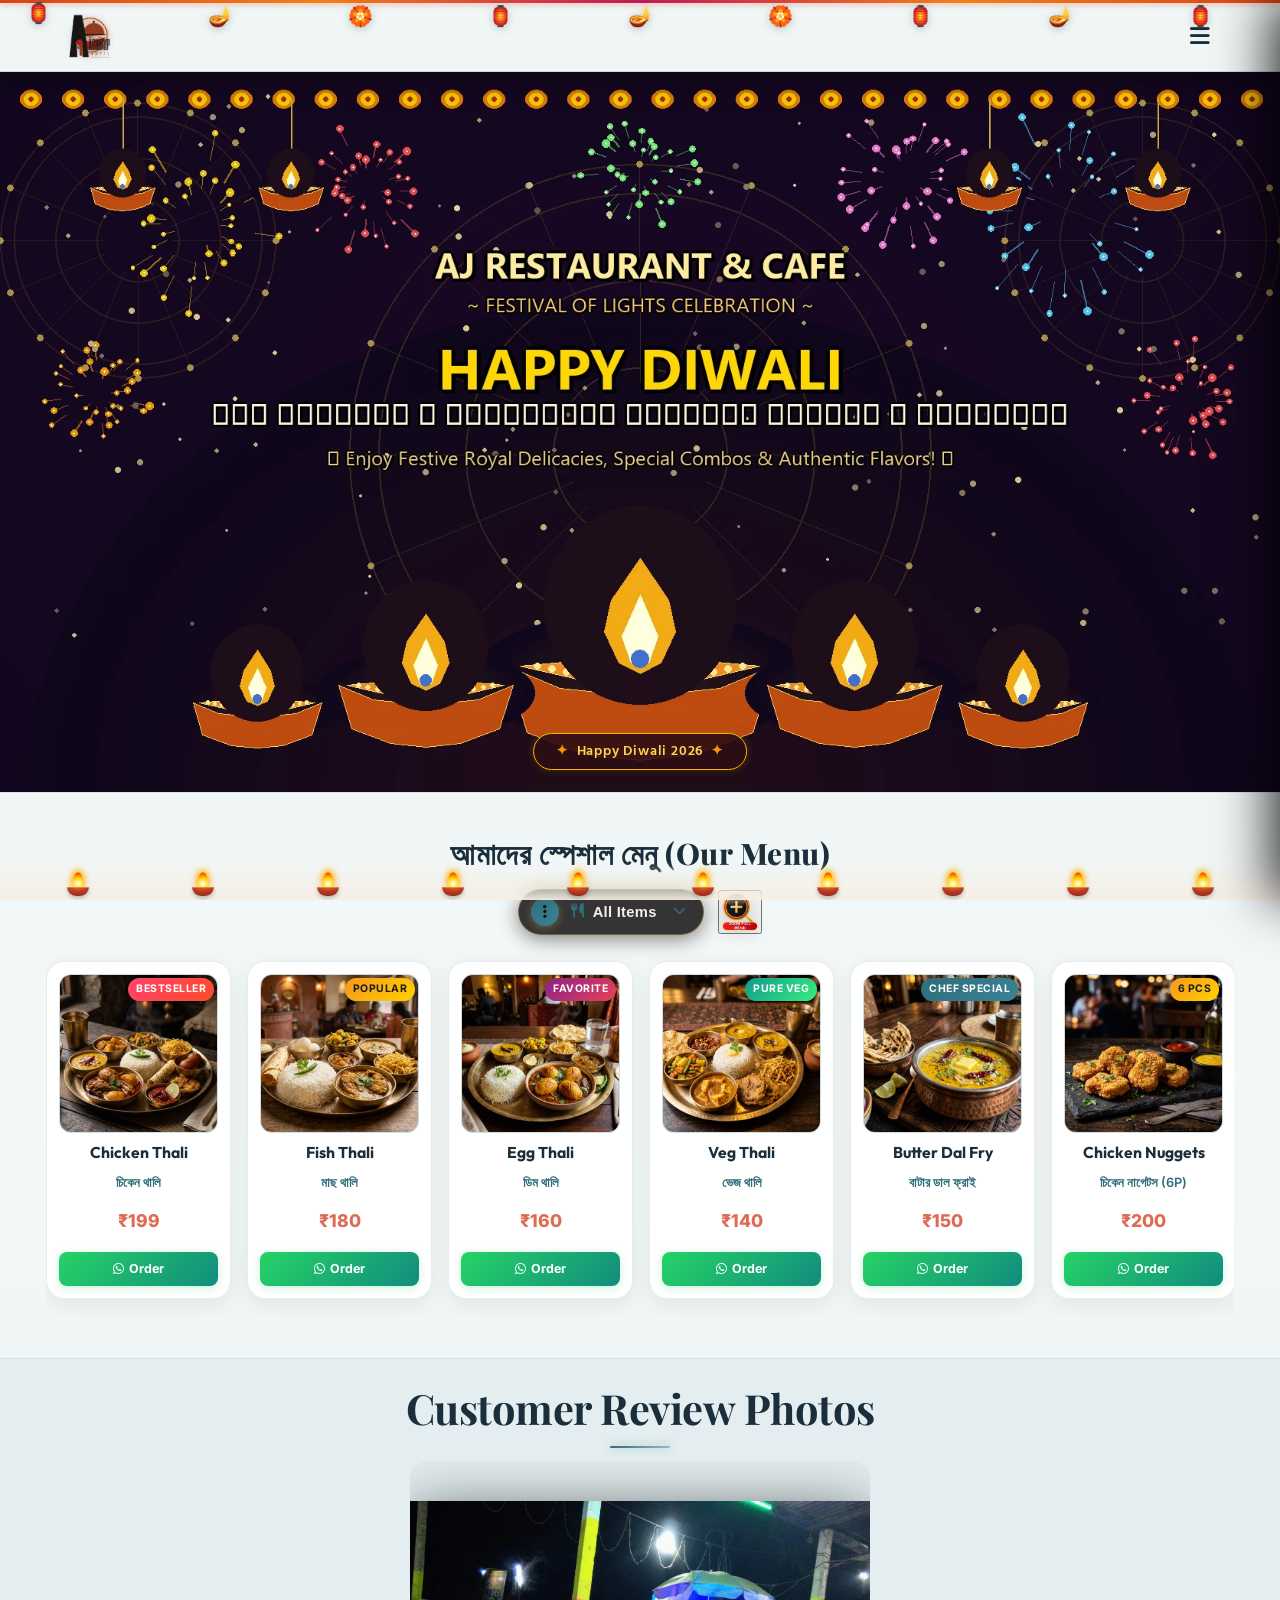
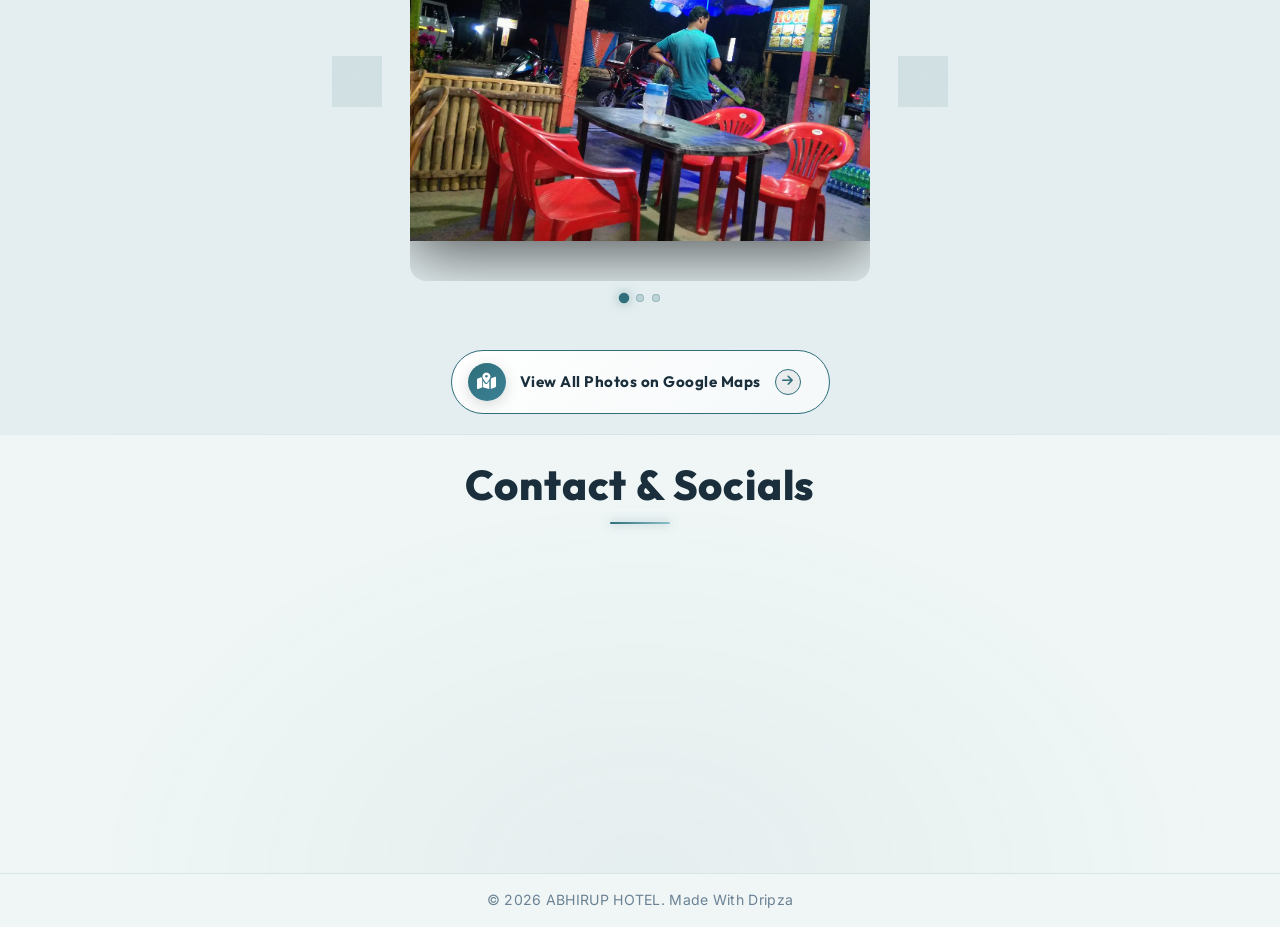
<file: index.html>
﻿<!DOCTYPE html>
<html lang="bn">
<head>
    <meta charset="UTF-8">
    <meta name="viewport" content="width=device-width, initial-scale=1.0">
    <title>ABHIRUP HOTEL</title>
    <link rel="icon" type="image/png" href="assets/abhirup_hotel_logo.webp">
    <link href="https://fonts.googleapis.com/css2?family=Playfair+Display:wght@400;600;700;800&family=Outfit:wght@300;400;600;800&family=Inter:wght@300;400;500;600&family=Hind+Siliguri:wght@400;600;700&display=swap" rel="stylesheet">
    <link rel="stylesheet" href="https://cdnjs.cloudflare.com/ajax/libs/font-awesome/6.4.0/css/all.min.css">
    <link rel="stylesheet" href="styles.css?v=1.3">
</head>
<body class="no-scroll diwali-theme">
    <!-- Preloader Screen -->
    <div id="preloader">
        <div class="preloader-content">
            <div class="preloader-diya-glow">🪔</div>
            <h1 class="preloader-title">Welcome to <br><span class="highlight">ABHIRUP HOTEL</span></h1>
            <div class="preloader-loader">
                <div class="loader-bar"></div>
            </div>
        </div>
    </div>
    <!-- Navbar -->
        <!-- Hanging Decorative Diwali Toran & Lanterns -->
    <div class="diwali-hanging-toran" aria-hidden="true">
        <div class="toran-string"></div>
        <div class="toran-items">
            <span class="toran-lantern tl1">🏮</span>
            <span class="toran-diya td1">🪔</span>
            <span class="toran-flower tf1">🏵️</span>
            <span class="toran-lantern tl2">🏮</span>
            <span class="toran-diya td2">🪔</span>
            <span class="toran-flower tf2">🏵️</span>
            <span class="toran-lantern tl3">🏮</span>
            <span class="toran-diya td3">🪔</span>
            <span class="toran-lantern tl4">🏮</span>
        </div>
    </div>
    <nav class="navbar">
        <div class="logo-container">
            <img src="assets/abhirup_hotel_logo.webp" alt="ABHIRUP HOTEL Logo" class="logo-brand-img">
            <div class="logo-text-wrapper">
                <span class="animated-football-header" title="Diwali Celebration">
                    <img src="assets/diwali_run_icon.webp" alt="Mahalaya Run Icon" style="object-fit: contain; filter: drop-shadow(0 2px 5px rgba(183, 28, 28, 0.4)) drop-shadow(0 1px 2px rgba(0, 0, 0, 0.25));">
                </span>
                <span class="logo-text">ABHIRUP HOTEL</span>
            </div>
        </div>
        <span class="rath-yatra-header-text diwali-header-text">✨ শুভ দীপাবলি ও কালীপূজা 🪔</span>
        <ul class="nav-links">
            <li><a href="#home">Home</a></li>
            <li><a href="#menu">Menu</a></li>
            <li><a href="#reviews">Reviews</a></li>
            <li><a href="#contact">Contact</a></li>
        </ul>
        <div class="navbar-actions">
            <div class="hamburger">
                <i class="fas fa-bars"></i>
            </div>
        </div>
    </nav>

    <!-- Hero Section -->
    <section id="home" class="hero">
        <div class="hero-bg banner-box">
            <img src="assets/diwali_greeting_banner.webp" alt="Happy Diwali Festival Banner" class="active">
            <img src="assets/hero_banner_1.webp" alt="ABHIRUP HOTEL Banner 1">
            <img src="assets/hero_banner_2.webp" alt="ABHIRUP HOTEL Banner 2">
            <img src="assets/hero_banner_3.webp" alt="ABHIRUP HOTEL Banner 3">
            <div class="overlay"></div>
        </div>
        <!-- Interactive Diwali Fireworks Canvas Overlay -->
        <canvas id="diwali-fireworks-canvas"></canvas>
        <div class="hero-diwali-badge">
            <span class="sparkle-star">✦</span> Happy Diwali 2026 <span class="sparkle-star">✦</span>
        </div>
        <!-- Click/Hover Zones for Banner Control -->
        <div class="hero-nav-zone left-zone" title="Previous Image"></div>
        <div class="hero-nav-zone right-zone" title="Next Image"></div>
    </section>

                <!-- Digital Restaurant Menu Section -->
    <section id="menu" class="main-menu-section">
        <div class="menu-header-wrapper">
            <div class="menu-eyebrow-container">
                <span class="menu-eyebrow">আমাদের স্পেশাল মেনু (Our Menu)</span>
            </div>
        </div>

        <!-- Menu Category Filter Tabs -->
                <!-- Menu Category Filter Dropdown (Three-Dot Filter Menu) -->
        <!-- Menu Filter and Zoom Controls Row -->
        <div class="menu-filter-controls-row">
            <div class="menu-filter-dropdown-wrapper" id="main-menu-filter-dropdown-wrapper">
            <button type="button" class="menu-filter-dots-btn" id="main-menu-filter-dots-btn" aria-expanded="false" aria-haspopup="true" title="Filter Menu">
                <span class="three-dots-icon-box">
                    <i class="fas fa-ellipsis-v"></i>
                </span>
                <span class="current-filter-label" id="main-current-filter-label">
                    <i class="fas fa-utensils"></i>
                    <span>All Items</span>
                </span>
                <i class="fas fa-chevron-down filter-dropdown-arrow"></i>
            </button>

            <!-- Dropdown List of Category Filter Options -->
            <div class="menu-filter-dropdown-menu" id="main-menu-filter-dropdown-menu">
                <div class="menu-filter-dropdown-header">
                    <span><i class="fas fa-filter"></i> Filter Category</span>
                </div>
                <div class="menu-filter-dropdown-list">
                    <button type="button" class="menu-tab-btn active" data-category="all">
                        <span class="tab-btn-content">
                            <i class="fas fa-utensils tab-icon"></i>
                            <span class="tab-title">All Items</span>
                        </span>
                        <i class="fas fa-check active-indicator-icon"></i>
                    </button>
                    <button type="button" class="menu-tab-btn" data-category="thali">
                        <span class="tab-btn-content">
                            <i class="fas fa-bowl-rice tab-icon"></i>
                            <span class="tab-title">Bengali Thali</span>
                        </span>
                        <i class="fas fa-check active-indicator-icon"></i>
                    </button>
                    <button type="button" class="menu-tab-btn" data-category="snacks">
                        <span class="tab-btn-content">
                            <i class="fas fa-burger tab-icon"></i>
                            <span class="tab-title">Breakfast & Snacks</span>
                        </span>
                        <i class="fas fa-check active-indicator-icon"></i>
                    </button>
                    <button type="button" class="menu-tab-btn" data-category="beverages">
                        <span class="tab-btn-content">
                            <i class="fas fa-mug-hot tab-icon"></i>
                            <span class="tab-title">Tea & Coffee</span>
                        </span>
                        <i class="fas fa-check active-indicator-icon"></i>
                    </button>
                    <button type="button" class="menu-tab-btn" data-category="extras">
                        <span class="tab-btn-content">
                            <i class="fas fa-plate-wheat tab-icon"></i>
                            <span class="tab-title">Sides & Extras</span>
                        </span>
                        <i class="fas fa-check active-indicator-icon"></i>
                    </button>
                </div>
            </div>
        </div>

            <!-- Zoom Full Menu Button on Right Side of Filter -->
            <button type="button" class="menu-zoom-img-btn" id="open-full-menu-modal-btn" title="Open Complete Menu Card (সম্পূর্ণ মেনু)">
                    <img src="assets/zoom_full_menu_icon.webp" alt="Zoom Full Menu" class="zoom-full-menu-img">
                </button>
        </div>
        

        <!-- Menu Cards Horizontal Side-Scroll Wrapper -->
        <div class="main-menu-scroll-wrapper">
            <div class="main-menu-scroll-track" id="main-restaurant-menu-scroll">
                
                <!-- 1. Chicken Thali -->
                <div class="food-menu-card" data-category="thali">
                    <div class="food-card-badge bestseller">Bestseller</div>
                    <div class="food-card-img-box">
                        <img src="assets/menu_chicken_thali.webp" alt="Chicken Thali" loading="lazy">
                    </div>
                    <div class="food-card-body">
                        <h3 class="food-title">Chicken Thali</h3>
                        <span class="bengali-title">চিকেন থালি</span>
                        <span class="food-price">₹199</span>
                        <a href="https://wa.me/919166421985?text=Hi%20ABHIRUP%20HOTEL,%20I%20want%20to%20order%20Chicken%20Thali%20(₹199)" target="_blank" class="food-order-btn">
                            <i class="fab fa-whatsapp"></i> Order
                        </a>
                    </div>
                </div>

                <!-- 2. Fish Thali -->
                <div class="food-menu-card" data-category="thali">
                    <div class="food-card-badge popular">Popular</div>
                    <div class="food-card-img-box">
                        <img src="assets/menu_fish_thali.webp" alt="Fish Thali" loading="lazy">
                    </div>
                    <div class="food-card-body">
                        <h3 class="food-title">Fish Thali</h3>
                        <span class="bengali-title">মাছ থালি</span>
                        <span class="food-price">₹180</span>
                        <a href="https://wa.me/919166421985?text=Hi%20ABHIRUP%20HOTEL,%20I%20want%20to%20order%20Fish%20Thali%20(₹180)" target="_blank" class="food-order-btn">
                            <i class="fab fa-whatsapp"></i> Order
                        </a>
                    </div>
                </div>

                <!-- 3. Egg Thali -->
                <div class="food-menu-card" data-category="thali">
                    <div class="food-card-badge special">Favorite</div>
                    <div class="food-card-img-box">
                        <img src="assets/menu_egg_thali.webp" alt="Egg Thali" loading="lazy">
                    </div>
                    <div class="food-card-body">
                        <h3 class="food-title">Egg Thali</h3>
                        <span class="bengali-title">ডিম থালি</span>
                        <span class="food-price">₹160</span>
                        <a href="https://wa.me/919166421985?text=Hi%20ABHIRUP%20HOTEL,%20I%20want%20to%20order%20Egg%20Thali%20(₹160)" target="_blank" class="food-order-btn">
                            <i class="fab fa-whatsapp"></i> Order
                        </a>
                    </div>
                </div>

                <!-- 4. Veg Thali -->
                <div class="food-menu-card" data-category="thali">
                    <div class="food-card-badge pure-veg">Pure Veg</div>
                    <div class="food-card-img-box">
                        <img src="assets/menu_veg_thali.webp" alt="Veg Thali" loading="lazy">
                    </div>
                    <div class="food-card-body">
                        <h3 class="food-title">Veg Thali</h3>
                        <span class="bengali-title">ভেজ থালি</span>
                        <span class="food-price">₹140</span>
                        <a href="https://wa.me/919166421985?text=Hi%20ABHIRUP%20HOTEL,%20I%20want%20to%20order%20Veg%20Thali%20(₹140)" target="_blank" class="food-order-btn">
                            <i class="fab fa-whatsapp"></i> Order
                        </a>
                    </div>
                </div>

                <!-- 5. Butter Dal Fry -->
                <div class="food-menu-card" data-category="extras">
                    <div class="food-card-badge chef">Chef Special</div>
                    <div class="food-card-img-box">
                        <img src="assets/menu_butter_dal_fry.webp" alt="Butter Dal Fry" loading="lazy">
                    </div>
                    <div class="food-card-body">
                        <h3 class="food-title">Butter Dal Fry</h3>
                        <span class="bengali-title">বাটার ডাল ফ্রাই</span>
                        <span class="food-price">₹150</span>
                        <a href="https://wa.me/919166421985?text=Hi%20ABHIRUP%20HOTEL,%20I%20want%20to%20order%20Butter%20Dal%20Fry%20(₹150)" target="_blank" class="food-order-btn">
                            <i class="fab fa-whatsapp"></i> Order
                        </a>
                    </div>
                </div>

                <!-- 6. Chicken Nuggets -->
                <div class="food-menu-card" data-category="snacks">
                    <div class="food-card-badge popular">6 Pcs</div>
                    <div class="food-card-img-box">
                        <img src="assets/menu_chicken_nuggets.webp" alt="Chicken Nuggets" loading="lazy">
                    </div>
                    <div class="food-card-body">
                        <h3 class="food-title">Chicken Nuggets</h3>
                        <span class="bengali-title">চিকেন নাগেটস (6P)</span>
                        <span class="food-price">₹200</span>
                        <a href="https://wa.me/919166421985?text=Hi%20ABHIRUP%20HOTEL,%20I%20want%20to%20order%20Chicken%20Nuggets%20(₹200)" target="_blank" class="food-order-btn">
                            <i class="fab fa-whatsapp"></i> Order
                        </a>
                    </div>
                </div>

                <!-- 7. Aloo Tikki -->
                <div class="food-menu-card" data-category="snacks">
                    <div class="food-card-badge pure-veg">Big Size</div>
                    <div class="food-card-img-box">
                        <img src="assets/menu_aloo_tikki.webp" alt="Aloo Tikki Big Size" loading="lazy">
                    </div>
                    <div class="food-card-body">
                        <h3 class="food-title">Aloo Tikki 6P</h3>
                        <span class="bengali-title">আলু টিক্কি (6P)</span>
                        <span class="food-price">₹180</span>
                        <a href="https://wa.me/919166421985?text=Hi%20ABHIRUP%20HOTEL,%20I%20want%20to%20order%20Aloo%20Tikki%20(₹180)" target="_blank" class="food-order-btn">
                            <i class="fab fa-whatsapp"></i> Order
                        </a>
                    </div>
                </div>

                <!-- 8. Egg Maggie -->
                <div class="food-menu-card" data-category="snacks">
                    <div class="food-card-badge popular">Hot</div>
                    <div class="food-card-img-box">
                        <img src="assets/menu_egg_maggie.webp" alt="Egg Maggie" loading="lazy">
                    </div>
                    <div class="food-card-body">
                        <h3 class="food-title">Egg Maggie</h3>
                        <span class="bengali-title">এগ ম্যাগি</span>
                        <span class="food-price">₹80</span>
                        <a href="https://wa.me/919166421985?text=Hi%20ABHIRUP%20HOTEL,%20I%20want%20to%20order%20Egg%20Maggie%20(₹80)" target="_blank" class="food-order-btn">
                            <i class="fab fa-whatsapp"></i> Order
                        </a>
                    </div>
                </div>

                <!-- 9. Veg Maggie -->
                <div class="food-menu-card" data-category="snacks">
                    <div class="food-card-badge pure-veg">Veg</div>
                    <div class="food-card-img-box">
                        <img src="assets/menu_egg_maggie.webp" alt="Veg Maggie" loading="lazy">
                    </div>
                    <div class="food-card-body">
                        <h3 class="food-title">Veg Maggie</h3>
                        <span class="bengali-title">ভেজ ম্যাগি</span>
                        <span class="food-price">₹60</span>
                        <a href="https://wa.me/919166421985?text=Hi%20ABHIRUP%20HOTEL,%20I%20want%20to%20order%20Veg%20Maggie%20(₹60)" target="_blank" class="food-order-btn">
                            <i class="fab fa-whatsapp"></i> Order
                        </a>
                    </div>
                </div>

                <!-- 10. Bread Omelette -->
                <div class="food-menu-card" data-category="snacks">
                    <div class="food-card-badge special">Breakfast</div>
                    <div class="food-card-img-box">
                        <img src="assets/menu6.webp" alt="Bread Omelette Jam Butter" loading="lazy">
                    </div>
                    <div class="food-card-body">
                        <h3 class="food-title">Bread Omelette</h3>
                        <span class="bengali-title">ব্রেড ওমলেট / জ্যাম</span>
                        <span class="food-price">₹60</span>
                        <a href="https://wa.me/919166421985?text=Hi%20ABHIRUP%20HOTEL,%20I%20want%20to%20order%20Bread%20Omelette%20(₹60)" target="_blank" class="food-order-btn">
                            <i class="fab fa-whatsapp"></i> Order
                        </a>
                    </div>
                </div>

                <!-- 11. Chai & Coffee -->
                <div class="food-menu-card" data-category="beverages">
                    <div class="food-card-badge special">Hot</div>
                    <div class="food-card-img-box">
                        <img src="assets/menu_tea_coffee.webp" alt="Coffee" loading="lazy">
                    </div>
                    <div class="food-card-body">
                        <h3 class="food-title">Milk / Black Coffee</h3>
                        <span class="bengali-title">কফি (Min 2 Cup)</span>
                        <span class="food-price">₹50</span>
                        <a href="https://wa.me/919166421985?text=Hi%20ABHIRUP%20HOTEL,%20I%20want%20to%20order%20Coffee" target="_blank" class="food-order-btn">
                            <i class="fab fa-whatsapp"></i> Order
                        </a>
                    </div>
                </div>

                <!-- 12. Milk / Black Tea -->
                <div class="food-menu-card" data-category="beverages">
                    <div class="food-card-badge bestseller">Chai</div>
                    <div class="food-card-img-box">
                        <img src="assets/menu_tea_coffee.webp" alt="Tea" loading="lazy">
                    </div>
                    <div class="food-card-body">
                        <h3 class="food-title">Black / Milk Tea</h3>
                        <span class="bengali-title">চা (Min 2 Cup)</span>
                        <span class="food-price">₹25</span>
                        <a href="https://wa.me/919166421985?text=Hi%20ABHIRUP%20HOTEL,%20I%20want%20to%20order%20Tea" target="_blank" class="food-order-btn">
                            <i class="fab fa-whatsapp"></i> Order
                        </a>
                    </div>
                </div>

                <!-- 13. Green Tea -->
                <div class="food-menu-card" data-category="beverages">
                    <div class="food-card-badge pure-veg">Healthy</div>
                    <div class="food-card-img-box">
                        <img src="assets/menu_tea_coffee.webp" alt="Green Tea" loading="lazy">
                    </div>
                    <div class="food-card-body">
                        <h3 class="food-title">Green Tea</h3>
                        <span class="bengali-title">গ্রিন টি (Min 2 Cup)</span>
                        <span class="food-price">₹40</span>
                        <a href="https://wa.me/919166421985?text=Hi%20ABHIRUP%20HOTEL,%20I%20want%20to%20order%20Green%20Tea" target="_blank" class="food-order-btn">
                            <i class="fab fa-whatsapp"></i> Order
                        </a>
                    </div>
                </div>

                <!-- 14. Extra Chicken 4P -->
                <div class="food-menu-card" data-category="extras">
                    <div class="food-card-badge popular">4 Pcs</div>
                    <div class="food-card-img-box">
                        <img src="assets/menu_chicken_thali.webp" alt="Extra Chicken" loading="lazy">
                    </div>
                    <div class="food-card-body">
                        <h3 class="food-title">Extra Chicken (4P)</h3>
                        <span class="bengali-title">চিকেন কারি (4P)</span>
                        <span class="food-price">₹180</span>
                        <a href="https://wa.me/919166421985?text=Hi%20ABHIRUP%20HOTEL,%20I%20want%20to%20order%20Extra%20Chicken%204P%20(₹180)" target="_blank" class="food-order-btn">
                            <i class="fab fa-whatsapp"></i> Order
                        </a>
                    </div>
                </div>

                <!-- 15. Extra Mutton 1P -->
                <div class="food-menu-card" data-category="extras">
                    <div class="food-card-badge special">Special</div>
                    <div class="food-card-img-box">
                        <img src="assets/menu3.webp" alt="Extra Mutton" loading="lazy">
                    </div>
                    <div class="food-card-body">
                        <h3 class="food-title">Extra Mutton (1P)</h3>
                        <span class="bengali-title">মটন (স্পেশাল অর্ডার)</span>
                        <span class="food-price">₹80</span>
                        <a href="https://wa.me/919166421985?text=Hi%20ABHIRUP%20HOTEL,%20I%20want%20to%20order%20Extra%20Mutton%20(₹80)" target="_blank" class="food-order-btn">
                            <i class="fab fa-whatsapp"></i> Order
                        </a>
                    </div>
                </div>

                <!-- 16. Extra Fish 1P -->
                <div class="food-menu-card" data-category="extras">
                    <div class="food-card-badge popular">1 Pc</div>
                    <div class="food-card-img-box">
                        <img src="assets/menu_fish_thali.webp" alt="Extra Fish" loading="lazy">
                    </div>
                    <div class="food-card-body">
                        <h3 class="food-title">Extra Fish (1P)</h3>
                        <span class="bengali-title">মাছ ১ পিস</span>
                        <span class="food-price">₹80</span>
                        <a href="https://wa.me/919166421985?text=Hi%20ABHIRUP%20HOTEL,%20I%20want%20to%20order%20Extra%20Fish%20(₹80)" target="_blank" class="food-order-btn">
                            <i class="fab fa-whatsapp"></i> Order
                        </a>
                    </div>
                </div>

                <!-- 17. Green Salad -->
                <div class="food-menu-card" data-category="extras">
                    <div class="food-card-badge pure-veg">Fresh</div>
                    <div class="food-card-img-box">
                        <img src="assets/menu_veg_thali.webp" alt="Green Salad" loading="lazy">
                    </div>
                    <div class="food-card-body">
                        <h3 class="food-title">Green Salad</h3>
                        <span class="bengali-title">গ্রিন স্যালাড</span>
                        <span class="food-price">₹100</span>
                        <a href="https://wa.me/919166421985?text=Hi%20ABHIRUP%20HOTEL,%20I%20want%20to%20order%20Green%20Salad%20(₹100)" target="_blank" class="food-order-btn">
                            <i class="fab fa-whatsapp"></i> Order
                        </a>
                    </div>
                </div>

                <!-- 18. Extra Egg (2P) -->
                <div class="food-menu-card" data-category="extras">
                    <div class="food-card-badge special">2 Pcs</div>
                    <div class="food-card-img-box">
                        <img src="assets/menu_egg_thali.webp" alt="Extra Egg 2P" loading="lazy">
                    </div>
                    <div class="food-card-body">
                        <h3 class="food-title">Extra Egg (2P)</h3>
                        <span class="bengali-title">ডিম (২ পিস)</span>
                        <span class="food-price">₹50</span>
                        <a href="https://wa.me/919166421985?text=Hi%20ABHIRUP%20HOTEL,%20I%20want%20to%20order%20Extra%20Egg%202P%20(₹50)" target="_blank" class="food-order-btn">
                            <i class="fab fa-whatsapp"></i> Order
                        </a>
                    </div>
                </div>

                <!-- 19. Extra Rice -->
                <div class="food-menu-card" data-category="extras">
                    <div class="food-card-badge popular">1 Plate</div>
                    <div class="food-card-img-box">
                        <img src="assets/menu_veg_thali.webp" alt="Extra Rice" loading="lazy">
                    </div>
                    <div class="food-card-body">
                        <h3 class="food-title">Extra Rice</h3>
                        <span class="bengali-title">এক্সট্রা ভাত</span>
                        <span class="food-price">₹50</span>
                        <a href="https://wa.me/919166421985?text=Hi%20ABHIRUP%20HOTEL,%20I%20want%20to%20order%20Extra%20Rice%20(₹50)" target="_blank" class="food-order-btn">
                            <i class="fab fa-whatsapp"></i> Order
                        </a>
                    </div>
                </div>

                <!-- 20. Extra Misti / Papad / Roti -->
                <div class="food-menu-card" data-category="extras">
                    <div class="food-card-badge pure-veg">Per Pc</div>
                    <div class="food-card-img-box">
                        <img src="assets/menu2.webp" alt="Extra Misti Papad Roti" loading="lazy">
                    </div>
                    <div class="food-card-body">
                        <h3 class="food-title">Extra Misti / Papad / Roti</h3>
                        <span class="bengali-title">মিষ্টি / পাঁপড় / রুটি</span>
                        <span class="food-price">₹10</span>
                        <a href="https://wa.me/919166421985?text=Hi%20ABHIRUP%20HOTEL,%20I%20want%20to%20order%20Extra%20Misti%20Papad%20Roti%20(₹10)" target="_blank" class="food-order-btn">
                            <i class="fab fa-whatsapp"></i> Order
                        </a>
                    </div>
                </div>

                <!-- 21. Extra Sabji / Dal / Vaji -->
                <div class="food-menu-card" data-category="extras">
                    <div class="food-card-badge pure-veg">Side Bowl</div>
                    <div class="food-card-img-box">
                        <img src="assets/menu_butter_dal_fry.webp" alt="Extra Sabji Dal Vaji" loading="lazy">
                    </div>
                    <div class="food-card-body">
                        <h3 class="food-title">Extra Sabji / Dal / Vaji</h3>
                        <span class="bengali-title">সবজি / ডাল / ভাজি</span>
                        <span class="food-price">₹30</span>
                        <a href="https://wa.me/919166421985?text=Hi%20ABHIRUP%20HOTEL,%20I%20want%20to%20order%20Extra%20Sabji%20Dal%20Vaji%20(₹30)" target="_blank" class="food-order-btn">
                            <i class="fab fa-whatsapp"></i> Order
                        </a>
                    </div>
                </div>

                <!-- 18. Water Bottle -->
                <div class="food-menu-card" data-category="beverages">
                    <div class="food-card-badge pure-veg">Mineral</div>
                    <div class="food-card-img-box">
                        <img src="assets/menu5.webp" alt="Water Bottle" loading="lazy">
                    </div>
                    <div class="food-card-body">
                        <h3 class="food-title">Water Bottle</h3>
                        <span class="bengali-title">জল 1L / 2L</span>
                        <span class="food-price">₹20 / ₹30</span>
                        <a href="https://wa.me/919166421985?text=Hi%20ABHIRUP%20HOTEL,%20I%20want%20to%20order%20Water%20Bottle" target="_blank" class="food-order-btn">
                            <i class="fab fa-whatsapp"></i> Order
                        </a>
                    </div>
                </div>

            </div>
        </div>
    </section>

    <!-- Reviews Section (Photo Gallery) -->
    <section id="reviews" class="reviews-section">
        <h2 class="section-title">Customer Review Photos</h2>
        <div class="reviews-slider-container">
            <div class="reviews-slider">
                <div class="review-slide active">
                    <img src="assets/review_1.webp" alt="Customer Review 1">
                </div>
                <div class="review-slide">
                    <img src="assets/review_2.webp" alt="Customer Review 2">
                </div>
                <div class="review-slide">
                    <img src="assets/review_3.webp" alt="Customer Review 3">
                </div>
            </div>
            
            <!-- Slider Controls -->
            <button class="slider-btn prev-btn"><i class="fas fa-chevron-left"></i></button>
            <button class="slider-btn next-btn"><i class="fas fa-chevron-right"></i></button>
            
            <!-- Slider Dots -->
            <div class="slider-dots">
                <span class="dot active" data-index="0"></span>
                <span class="dot" data-index="1"></span>
                <span class="dot" data-index="2"></span>
            </div>
        </div>
        <div style="text-align: center; margin-top: 3rem;">
            <div class="reviews-cta-wrapper">
            <a href="https://maps.app.goo.gl/xq1wYrB6nsMtAXFp8" target="_blank" class="modern-maps-btn" title="Open Google Maps Gallery">
                <span class="maps-icon-badge"><i class="fas fa-map-marked-alt"></i></span>
                <span class="maps-btn-text">View All Photos on Google Maps</span>
                <span class="maps-arrow-circle"><i class="fas fa-arrow-right"></i></span>
            </a>
        </div>
        </div>
    </section>

    <!-- Contact & Footer -->
    <section id="contact" class="contact-section">
        <h2 class="section-title">Contact & Socials</h2>
        <div class="contact-container glassmorphism">
            <div class="contact-info">
                <h2>Visit Us</h2>
                <div class="info-item">
                    <a href="https://maps.app.goo.gl/UcN3gUacP5sjUwGv8" target="_blank" style="color: inherit; text-decoration: none; display: flex; align-items: center; gap: 15px;">
                        <i class="fas fa-map-marker-alt"></i>
                        <p>krishnagar road station, Natun para, Station Road, nr. Helipad, Nabadwip, Krishnanagar, West Bengal 741101</p>
                    </a>
                </div>
                <div class="info-item">
                    <a href="tel:+919166421985" style="color: inherit; text-decoration: none; display: flex; align-items: center; gap: 15px; width: 100%;">
                        <i class="fas fa-phone-alt"></i>
                        <p>+91 9166421985</p>
                    </a>
                </div>
                <div class="info-item">
                    <a href="mailto:contact@abhiruphotel.com" style="color: inherit; text-decoration: none; display: flex; align-items: center; gap: 15px; width: 100%;">
                        <i class="fas fa-envelope"></i>
                        <p>contact@abhiruphotel.com</p>
                    </a>
                </div>
            </div>
            <div class="social-links">
                <h2>Follow Us</h2>
                <div class="social-icons">
                    <a href="#" class="social-icon"><i class="fab fa-instagram"></i></a>
                    <a href="#" class="social-icon"><i class="fab fa-facebook-f"></i></a>
                    <a href="#" class="social-icon"><i class="fab fa-youtube"></i></a>
                    <a href="https://wa.me/919166421985" target="_blank" class="social-icon"><i class="fab fa-whatsapp"></i></a>
                    <a href="https://maps.app.goo.gl/UcN3gUacP5sjUwGv8" target="_blank" class="social-icon"><i class="fas fa-map-marker-alt"></i></a>
                </div>
            </div>
        </div>
    </section>

    <footer>
        <p>&copy; 2026 ABHIRUP HOTEL. Made With Dripza</p>
    </footer>



    <!-- Full Menu Interactive Modal -->
    <div class="full-menu-modal" id="full-menu-modal" aria-hidden="true">
        <div class="full-menu-modal-overlay" id="full-menu-modal-overlay"></div>
        <div class="full-menu-modal-container">
            <!-- Modal Sticky Top Header Container (Header + Hero Title + Search + Category Tabs) -->
            <div class="full-menu-modal-top-section">
                <!-- Modal Header -->
                <div class="full-menu-modal-header">
                    <div class="full-menu-modal-header-left">
                        <button class="menu-modal-close-btn" id="close-full-menu-modal-btn" aria-label="Close Full Menu">
                            <i class="fas fa-arrow-left"></i> <span>Back</span>
                        </button>
                        <div class="full-menu-modal-title">
                            ABHIRUP HOTEL
                        </div>
                    </div>
                    <div class="full-menu-modal-header-right">
                        <a href="#modal-order-timings" class="menu-modal-timing-btn" id="modal-timing-btn" title="Order Timings">
                            <i class="fas fa-clock"></i> <span>Timings</span>
                        </a>
                        <a href="tel:919166421985" class="menu-modal-call-btn">
                            <i class="fas fa-phone-alt"></i> <span>919166421985</span>
                        </a>
                        <button class="menu-modal-close-icon-btn" id="close-full-menu-icon-btn" aria-label="Close">
                            <i class="fas fa-times"></i>
                        </button>
                    </div>
                </div>

                <!-- Modal Hero Header -->
                <div class="full-menu-hero">
                    <h1>Complete Menu Card <span class="bengali-heading">আমাদের সম্পূর্ণ ডিজিটাল মেনু</span></h1>
                </div>

                <!-- Search Bar & Category Filter Tabs -->
                <div class="menu-control-bar">
                    

                    <!-- Modal Category Filter Dropdown (Three-Dot Filter Menu) -->
                    <div class="menu-filter-dropdown-wrapper" id="modal-menu-filter-dropdown-wrapper">
            <button type="button" class="menu-filter-dots-btn" id="modal-menu-filter-dots-btn" aria-expanded="false" aria-haspopup="true" title="Filter Menu">
                <span class="three-dots-icon-box">
                    <i class="fas fa-ellipsis-v"></i>
                </span>
                <span class="current-filter-label" id="modal-current-filter-label">
                    <i class="fas fa-utensils"></i>
                    <span>All Items</span>
                </span>
                <i class="fas fa-chevron-down filter-dropdown-arrow"></i>
            </button>

            <!-- Dropdown List of Category Filter Options -->
            <div class="menu-filter-dropdown-menu" id="modal-menu-filter-dropdown-menu">
                <div class="menu-filter-dropdown-header">
                    <span><i class="fas fa-filter"></i> Filter Category</span>
                </div>
                <div class="menu-filter-dropdown-list">
                    <button type="button" class="menu-tab-btn active" data-category="all">
                        <span class="tab-btn-content">
                            <i class="fas fa-utensils tab-icon"></i>
                            <span class="tab-title">All Items</span>
                        </span>
                        <i class="fas fa-check active-indicator-icon"></i>
                    </button>
                    <button type="button" class="menu-tab-btn" data-category="thali">
                        <span class="tab-btn-content">
                            <i class="fas fa-bowl-rice tab-icon"></i>
                            <span class="tab-title">Bengali Thali</span>
                        </span>
                        <i class="fas fa-check active-indicator-icon"></i>
                    </button>
                    <button type="button" class="menu-tab-btn" data-category="snacks">
                        <span class="tab-btn-content">
                            <i class="fas fa-burger tab-icon"></i>
                            <span class="tab-title">Breakfast & Snacks</span>
                        </span>
                        <i class="fas fa-check active-indicator-icon"></i>
                    </button>
                    <button type="button" class="menu-tab-btn" data-category="beverages">
                        <span class="tab-btn-content">
                            <i class="fas fa-mug-hot tab-icon"></i>
                            <span class="tab-title">Tea & Coffee</span>
                        </span>
                        <i class="fas fa-check active-indicator-icon"></i>
                    </button>
                    <button type="button" class="menu-tab-btn" data-category="extras">
                        <span class="tab-btn-content">
                            <i class="fas fa-plate-wheat tab-icon"></i>
                            <span class="tab-title">Sides & Extras</span>
                        </span>
                        <i class="fas fa-check active-indicator-icon"></i>
                    </button>
                </div>
            </div>
        </div>

        <div class="search-box-wrapper">
            <i class="fas fa-search search-icon"></i>
            <input type="text" id="modal-menu-search-input" placeholder="খাবারের নাম লিখে খুঁজুন (Search dishes...)" autocomplete="off" enterkeyhint="search">
            <button type="button" id="modal-menu-search-clear" class="search-clear-btn" aria-label="Clear search" title="মুছে ফেলুন (Clear)">
                <i class="fas fa-times"></i>
            </button>
        </div>
    </div>
</div>

<div class="full-menu-modal-body">
    <!-- Complete Menu Card Grid -->
                <div class="compact-menu-grid-container">
                    <div class="compact-grid" id="modal-full-menu-grid">

                        <!-- 1. Chicken Thali -->
                        <div class="food-menu-card" data-category="thali" data-keywords="chicken thali murgi murgir mangsho rice dal sabji thali">
                            <div class="food-card-badge bestseller">Bestseller</div>
                            <div class="food-card-img-box">
                                <img src="assets/menu_chicken_thali.webp" alt="Chicken Thali" loading="lazy">
                            </div>
                            <div class="food-card-body">
                                <h3 class="food-title">Chicken Thali</h3>
                                <span class="bengali-title">চিকেন থালি</span>
                                <span class="food-price">₹199</span>
                                <a href="https://wa.me/919166421985?text=Hi%20ABHIRUP%20HOTEL,%20I%20want%20to%20order%20Chicken%20Thali%20(₹199)" target="_blank" class="food-order-btn">
                                    <i class="fab fa-whatsapp"></i> Order
                                </a>
                            </div>
                        </div>

                        <!-- 2. Fish Thali -->
                        <div class="food-menu-card" data-category="thali" data-keywords="fish thali macher thali mach jhol rui katla rice dal thali">
                            <div class="food-card-badge popular">Popular</div>
                            <div class="food-card-img-box">
                                <img src="assets/menu_fish_thali.webp" alt="Fish Thali" loading="lazy">
                            </div>
                            <div class="food-card-body">
                                <h3 class="food-title">Fish Thali</h3>
                                <span class="bengali-title">মাছ থালি</span>
                                <span class="food-price">₹180</span>
                                <a href="https://wa.me/919166421985?text=Hi%20ABHIRUP%20HOTEL,%20I%20want%20to%20order%20Fish%20Thali%20(₹180)" target="_blank" class="food-order-btn">
                                    <i class="fab fa-whatsapp"></i> Order
                                </a>
                            </div>
                        </div>

                        <!-- 3. Egg Thali -->
                        <div class="food-menu-card" data-category="thali" data-keywords="egg thali dimer thali dim kosha rice dal thali">
                            <div class="food-card-badge special">Favorite</div>
                            <div class="food-card-img-box">
                                <img src="assets/menu_egg_thali.webp" alt="Egg Thali" loading="lazy">
                            </div>
                            <div class="food-card-body">
                                <h3 class="food-title">Egg Thali</h3>
                                <span class="bengali-title">ডিম থালি</span>
                                <span class="food-price">₹160</span>
                                <a href="https://wa.me/919166421985?text=Hi%20ABHIRUP%20HOTEL,%20I%20want%20to%20order%20Egg%20Thali%20(₹160)" target="_blank" class="food-order-btn">
                                    <i class="fab fa-whatsapp"></i> Order
                                </a>
                            </div>
                        </div>

                        <!-- 4. Veg Thali -->
                        <div class="food-menu-card" data-category="thali" data-keywords="veg thali niramish thali paneer dal sabji rice mishti doi">
                            <div class="food-card-badge pure-veg">Pure Veg</div>
                            <div class="food-card-img-box">
                                <img src="assets/menu_veg_thali.webp" alt="Veg Thali" loading="lazy">
                            </div>
                            <div class="food-card-body">
                                <h3 class="food-title">Veg Thali</h3>
                                <span class="bengali-title">ভেজ থালি</span>
                                <span class="food-price">₹140</span>
                                <a href="https://wa.me/919166421985?text=Hi%20ABHIRUP%20HOTEL,%20I%20want%20to%20order%20Veg%20Thali%20(₹140)" target="_blank" class="food-order-btn">
                                    <i class="fab fa-whatsapp"></i> Order
                                </a>
                            </div>
                        </div>

                        <!-- 5. Butter Dal Fry -->
                        <div class="food-menu-card" data-category="extras" data-keywords="butter dal fry yellow dal tadka veg">
                            <div class="food-card-badge chef">Chef Special</div>
                            <div class="food-card-img-box">
                                <img src="assets/menu_butter_dal_fry.webp" alt="Butter Dal Fry" loading="lazy">
                            </div>
                            <div class="food-card-body">
                                <h3 class="food-title">Butter Dal Fry</h3>
                                <span class="bengali-title">বাটার ডাল ফ্রাই</span>
                                <span class="food-price">₹150</span>
                                <a href="https://wa.me/919166421985?text=Hi%20ABHIRUP%20HOTEL,%20I%20want%20to%20order%20Butter%20Dal%20Fry%20(₹150)" target="_blank" class="food-order-btn">
                                    <i class="fab fa-whatsapp"></i> Order
                                </a>
                            </div>
                        </div>

                        <!-- 6. Chicken Nuggets (6P) -->
                        <div class="food-menu-card" data-category="snacks" data-keywords="chicken nuggets 6p fried snacks non-veg">
                            <div class="food-card-badge popular">6 Pcs</div>
                            <div class="food-card-img-box">
                                <img src="assets/menu_chicken_nuggets.webp" alt="Chicken Nuggets" loading="lazy">
                            </div>
                            <div class="food-card-body">
                                <h3 class="food-title">Chicken Nuggets</h3>
                                <span class="bengali-title">চিকেন নাগেটস (6P)</span>
                                <span class="food-price">₹200</span>
                                <a href="https://wa.me/919166421985?text=Hi%20ABHIRUP%20HOTEL,%20I%20want%20to%20order%20Chicken%20Nuggets%20(₹200)" target="_blank" class="food-order-btn">
                                    <i class="fab fa-whatsapp"></i> Order
                                </a>
                            </div>
                        </div>

                        <!-- 7. Aloo Tikki Big Size (6P) -->
                        <div class="food-menu-card" data-category="snacks" data-keywords="aloo tikki potato cutlet snacks big size veg">
                            <div class="food-card-badge pure-veg">Big Size</div>
                            <div class="food-card-img-box">
                                <img src="assets/menu_aloo_tikki.webp" alt="Aloo Tikki Big Size" loading="lazy">
                            </div>
                            <div class="food-card-body">
                                <h3 class="food-title">Aloo Tikki 6P</h3>
                                <span class="bengali-title">আলু টিক্কি (6P)</span>
                                <span class="food-price">₹180</span>
                                <a href="https://wa.me/919166421985?text=Hi%20ABHIRUP%20HOTEL,%20I%20want%20to%20order%20Aloo%20Tikki%20(₹180)" target="_blank" class="food-order-btn">
                                    <i class="fab fa-whatsapp"></i> Order
                                </a>
                            </div>
                        </div>

                        <!-- 8. Egg Maggie -->
                        <div class="food-menu-card" data-category="snacks" data-keywords="egg maggie noodles masala snacks">
                            <div class="food-card-badge popular">Hot</div>
                            <div class="food-card-img-box">
                                <img src="assets/menu_egg_maggie.webp" alt="Egg Maggie" loading="lazy">
                            </div>
                            <div class="food-card-body">
                                <h3 class="food-title">Egg Maggie</h3>
                                <span class="bengali-title">এগ ম্যাগি</span>
                                <span class="food-price">₹80</span>
                                <a href="https://wa.me/919166421985?text=Hi%20ABHIRUP%20HOTEL,%20I%20want%20to%20order%20Egg%20Maggie%20(₹80)" target="_blank" class="food-order-btn">
                                    <i class="fab fa-whatsapp"></i> Order
                                </a>
                            </div>
                        </div>

                        <!-- 9. Veg Maggie -->
                        <div class="food-menu-card" data-category="snacks" data-keywords="veg maggie masala noodles snacks vegetarian">
                            <div class="food-card-badge pure-veg">Veg</div>
                            <div class="food-card-img-box">
                                <img src="assets/menu_egg_maggie.webp" alt="Veg Maggie" loading="lazy">
                            </div>
                            <div class="food-card-body">
                                <h3 class="food-title">Veg Maggie</h3>
                                <span class="bengali-title">ভেজ ম্যাগি</span>
                                <span class="food-price">₹60</span>
                                <a href="https://wa.me/919166421985?text=Hi%20ABHIRUP%20HOTEL,%20I%20want%20to%20order%20Veg%20Maggie%20(₹60)" target="_blank" class="food-order-btn">
                                    <i class="fab fa-whatsapp"></i> Order
                                </a>
                            </div>
                        </div>

                        <!-- 10. Bread Omelette / Jam / Butter -->
                        <div class="food-menu-card" data-category="snacks" data-keywords="bread omelette jam butter breakfast toast egg">
                            <div class="food-card-badge special">Breakfast</div>
                            <div class="food-card-img-box">
                                <img src="assets/menu6.webp" alt="Bread Omelette Jam Butter" loading="lazy">
                            </div>
                            <div class="food-card-body">
                                <h3 class="food-title">Bread Omelette</h3>
                                <span class="bengali-title">ব্রেড ওমলেট / জ্যাম</span>
                                <span class="food-price">₹60</span>
                                <a href="https://wa.me/919166421985?text=Hi%20ABHIRUP%20HOTEL,%20I%20want%20to%20order%20Bread%20Omelette%20(₹60)" target="_blank" class="food-order-btn">
                                    <i class="fab fa-whatsapp"></i> Order
                                </a>
                            </div>
                        </div>

                        <!-- 11. Milk / Black Coffee -->
                        <div class="food-menu-card" data-category="beverages" data-keywords="coffee milk coffee black coffee hot drink beverages espresso">
                            <div class="food-card-badge special">Hot</div>
                            <div class="food-card-img-box">
                                <img src="assets/menu_tea_coffee.webp" alt="Milk and Black Coffee" loading="lazy">
                            </div>
                            <div class="food-card-body">
                                <h3 class="food-title">Milk / Black Coffee</h3>
                                <span class="bengali-title">কফি (Min 2 Cup)</span>
                                <span class="food-price">₹50</span>
                                <a href="https://wa.me/919166421985?text=Hi%20ABHIRUP%20HOTEL,%20I%20want%20to%20order%20Coffee" target="_blank" class="food-order-btn">
                                    <i class="fab fa-whatsapp"></i> Order
                                </a>
                            </div>
                        </div>

                        <!-- 12. Black / Milk Tea -->
                        <div class="food-menu-card" data-category="beverages" data-keywords="tea chai milk tea black tea masala chai beverage">
                            <div class="food-card-badge bestseller">Chai</div>
                            <div class="food-card-img-box">
                                <img src="assets/menu_tea_coffee.webp" alt="Black and Milk Tea" loading="lazy">
                            </div>
                            <div class="food-card-body">
                                <h3 class="food-title">Black / Milk Tea</h3>
                                <span class="bengali-title">চা (Min 2 Cup)</span>
                                <span class="food-price">₹25</span>
                                <a href="https://wa.me/919166421985?text=Hi%20ABHIRUP%20HOTEL,%20I%20want%20to%20order%20Tea" target="_blank" class="food-order-btn">
                                    <i class="fab fa-whatsapp"></i> Order
                                </a>
                            </div>
                        </div>

                        <!-- 13. Green Tea -->
                        <div class="food-menu-card" data-category="beverages" data-keywords="green tea healthy detox hot beverage">
                            <div class="food-card-badge pure-veg">Healthy</div>
                            <div class="food-card-img-box">
                                <img src="assets/menu_tea_coffee.webp" alt="Green Tea" loading="lazy">
                            </div>
                            <div class="food-card-body">
                                <h3 class="food-title">Green Tea</h3>
                                <span class="bengali-title">গ্রিন টি (Min 2 Cup)</span>
                                <span class="food-price">₹40</span>
                                <a href="https://wa.me/919166421985?text=Hi%20ABHIRUP%20HOTEL,%20I%20want%20to%20order%20Green%20Tea" target="_blank" class="food-order-btn">
                                    <i class="fab fa-whatsapp"></i> Order
                                </a>
                            </div>
                        </div>

                        <!-- 14. Extra Chicken (4P) -->
                        <div class="food-menu-card" data-category="extras" data-keywords="extra chicken 4p murgir mangsho chicken curry side non-veg">
                            <div class="food-card-badge popular">4 Pcs</div>
                            <div class="food-card-img-box">
                                <img src="assets/menu_chicken_thali.webp" alt="Extra Chicken 4P" loading="lazy">
                            </div>
                            <div class="food-card-body">
                                <h3 class="food-title">Extra Chicken (4P)</h3>
                                <span class="bengali-title">চিকেন কারি (4P)</span>
                                <span class="food-price">₹180</span>
                                <a href="https://wa.me/919166421985?text=Hi%20ABHIRUP%20HOTEL,%20I%20want%20to%20order%20Extra%20Chicken%204P%20(₹180)" target="_blank" class="food-order-btn">
                                    <i class="fab fa-whatsapp"></i> Order
                                </a>
                            </div>
                        </div>

                        <!-- 15. Extra Mutton (1P - Special Order) -->
                        <div class="food-menu-card" data-category="extras" data-keywords="extra mutton 1p khasi mangsho mutton kosha special non-veg">
                            <div class="food-card-badge special">Special</div>
                            <div class="food-card-img-box">
                                <img src="assets/menu3.webp" alt="Extra Mutton 1P" loading="lazy">
                            </div>
                            <div class="food-card-body">
                                <h3 class="food-title">Extra Mutton (1P)</h3>
                                <span class="bengali-title">মটন (স্পেশাল অর্ডার)</span>
                                <span class="food-price">₹80</span>
                                <a href="https://wa.me/919166421985?text=Hi%20ABHIRUP%20HOTEL,%20I%20want%20to%20order%20Extra%20Mutton%20(₹80)" target="_blank" class="food-order-btn">
                                    <i class="fab fa-whatsapp"></i> Order
                                </a>
                            </div>
                        </div>

                        <!-- 16. Extra Fish (1P) -->
                        <div class="food-menu-card" data-category="extras" data-keywords="extra fish 1p macher jhol rui katla side non-veg">
                            <div class="food-card-badge popular">1 Pc</div>
                            <div class="food-card-img-box">
                                <img src="assets/menu_fish_thali.webp" alt="Extra Fish 1P" loading="lazy">
                            </div>
                            <div class="food-card-body">
                                <h3 class="food-title">Extra Fish (1P)</h3>
                                <span class="bengali-title">মাছ ১ পিস</span>
                                <span class="food-price">₹80</span>
                                <a href="https://wa.me/919166421985?text=Hi%20ABHIRUP%20HOTEL,%20I%20want%20to%20order%20Extra%20Fish%20(₹80)" target="_blank" class="food-order-btn">
                                    <i class="fab fa-whatsapp"></i> Order
                                </a>
                            </div>
                        </div>

                        <!-- 17. Green Salad -->
                        <div class="food-menu-card" data-category="extras" data-keywords="green salad cucumber tomato onion lemon salad veg">
                            <div class="food-card-badge pure-veg">Fresh</div>
                            <div class="food-card-img-box">
                                <img src="assets/menu_veg_thali.webp" alt="Green Salad" loading="lazy">
                            </div>
                            <div class="food-card-body">
                                <h3 class="food-title">Green Salad</h3>
                                <span class="bengali-title">গ্রিন স্যালাড</span>
                                <span class="food-price">₹100</span>
                                <a href="https://wa.me/919166421985?text=Hi%20ABHIRUP%20HOTEL,%20I%20want%20to%20order%20Green%20Salad%20(₹100)" target="_blank" class="food-order-btn">
                                    <i class="fab fa-whatsapp"></i> Order
                                </a>
                            </div>
                        </div>

                        <!-- 18. Extra Egg (2P) -->
                        <div class="food-menu-card" data-category="extras" data-keywords="extra egg 2p dim egg curry side non-veg">
                            <div class="food-card-badge special">2 Pcs</div>
                            <div class="food-card-img-box">
                                <img src="assets/menu_egg_thali.webp" alt="Extra Egg 2P" loading="lazy">
                            </div>
                            <div class="food-card-body">
                                <h3 class="food-title">Extra Egg (2P)</h3>
                                <span class="bengali-title">ডিম (২ পিস)</span>
                                <span class="food-price">₹50</span>
                                <a href="https://wa.me/919166421985?text=Hi%20ABHIRUP%20HOTEL,%20I%20want%20to%20order%20Extra%20Egg%202P%20(₹50)" target="_blank" class="food-order-btn">
                                    <i class="fab fa-whatsapp"></i> Order
                                </a>
                            </div>
                        </div>

                        <!-- 19. Extra Rice -->
                        <div class="food-menu-card" data-category="extras" data-keywords="extra rice bhat rice portion veg side">
                            <div class="food-card-badge popular">1 Plate</div>
                            <div class="food-card-img-box">
                                <img src="assets/menu_veg_thali.webp" alt="Extra Rice" loading="lazy">
                            </div>
                            <div class="food-card-body">
                                <h3 class="food-title">Extra Rice</h3>
                                <span class="bengali-title">এক্সট্রা ভাত</span>
                                <span class="food-price">₹50</span>
                                <a href="https://wa.me/919166421985?text=Hi%20ABHIRUP%20HOTEL,%20I%20want%20to%20order%20Extra%20Rice%20(₹50)" target="_blank" class="food-order-btn">
                                    <i class="fab fa-whatsapp"></i> Order
                                </a>
                            </div>
                        </div>

                        <!-- 20. Extra Misti / Papad / Roti -->
                        <div class="food-menu-card" data-category="extras" data-keywords="extra misti papad roti sweet flatbread side">
                            <div class="food-card-badge pure-veg">Per Pc</div>
                            <div class="food-card-img-box">
                                <img src="assets/menu2.webp" alt="Extra Misti Papad Roti" loading="lazy">
                            </div>
                            <div class="food-card-body">
                                <h3 class="food-title">Extra Misti / Papad / Roti</h3>
                                <span class="bengali-title">মিষ্টি / পাঁপড় / রুটি</span>
                                <span class="food-price">₹10</span>
                                <a href="https://wa.me/919166421985?text=Hi%20ABHIRUP%20HOTEL,%20I%20want%20to%20order%20Extra%20Misti%20Papad%20Roti%20(₹10)" target="_blank" class="food-order-btn">
                                    <i class="fab fa-whatsapp"></i> Order
                                </a>
                            </div>
                        </div>

                        <!-- 21. Extra Sabji / Dal / Vaji -->
                        <div class="food-menu-card" data-category="extras" data-keywords="extra sabji dal vaji butter dal fry veg side">
                            <div class="food-card-badge pure-veg">Side Bowl</div>
                            <div class="food-card-img-box">
                                <img src="assets/menu_butter_dal_fry.webp" alt="Extra Sabji Dal Vaji" loading="lazy">
                            </div>
                            <div class="food-card-body">
                                <h3 class="food-title">Extra Sabji / Dal / Vaji</h3>
                                <span class="bengali-title">সবজি / ডাল / ভাজি</span>
                                <span class="food-price">₹30</span>
                                <a href="https://wa.me/919166421985?text=Hi%20ABHIRUP%20HOTEL,%20I%20want%20to%20order%20Extra%20Sabji%20Dal%20Vaji%20(₹30)" target="_blank" class="food-order-btn">
                                    <i class="fab fa-whatsapp"></i> Order
                                </a>
                            </div>
                        </div>

                        <!-- 22. Packaged Water Bottle (1L / 2L) -->
                        <div class="food-menu-card" data-category="beverages" data-keywords="water bottle 1l 2l mineral water drink">
                            <div class="food-card-badge pure-veg">Mineral</div>
                            <div class="food-card-img-box">
                                <img src="assets/menu5.webp" alt="Packaged Water Bottle" loading="lazy">
                            </div>
                            <div class="food-card-body">
                                <h3 class="food-title">Water Bottle</h3>
                                <span class="bengali-title">জল 1L / 2L</span>
                                <span class="food-price">₹20 / ₹30</span>
                                <a href="https://wa.me/919166421985?text=Hi%20ABHIRUP%20HOTEL,%20I%20want%20to%20order%20Water%20Bottle" target="_blank" class="food-order-btn">
                                    <i class="fab fa-whatsapp"></i> Order
                                </a>
                            </div>
                        </div>

                    </div>

                    <!-- No Results Fallback -->
                    <div id="modal-no-results-msg" style="display: none; text-align: center; padding: 40px 20px; color: #aaa;">
                        <i class="fas fa-search" style="font-size: 2.5rem; margin-bottom: 12px; display: block; color: var(--accent-gold);"></i>
                        <p>আপনার খোঁজা অনুযায়ী কোনো খাবার পাওয়া যায়নি। অন্য কিছু লিখে খুঁজুন।</p>
                    </div>
                </div>

                <!-- Order Timings Banner -->
                <div id="modal-order-timings" style="max-width: 1200px; margin: 35px auto 40px; padding: 0 15px;">
                    <div class="order-info-banner glassmorphism">
                        <div class="order-timing-card">
                            <div class="timing-icon"><i class="fas fa-clock"></i></div>
                            <div class="timing-details">
                                <h4>⏰ Order Timings (অর্ডার সময়সূচী)</h4>
                                <ul>
                                    <li><strong>☀️ Lunch:</strong> Any Time You're Hungry!</li>
                                    <li><strong>🌙 Dinner:</strong> Order 05:00 PM – 06:30 PM <span class="serve-time">(Serve: 9:30 PM – 10:00 PM)</span></li>
                                    <li><strong>🌅 Breakfast:</strong> Pre-order 09:00 PM – 10:00 PM <span class="serve-time">(Serve Next Morning: 8:30 AM)</span></li>
                                </ul>
                            </div>
                        </div>
                        
                        <div class="order-call-box">
                            <div class="call-badge">Direct Hotline</div>
                            <h3>Call or WhatsApp to Place Order</h3>
                            <a href="tel:919166421985" class="order-phone-link">
                                <i class="fas fa-phone-volume"></i> 919166421985
                            </a>
                            <div class="quick-action-btns">
                                <a href="tel:919166421985" class="direct-call-btn">
                                    <i class="fas fa-phone"></i> Call Now
                                </a>
                                <a href="https://wa.me/919166421985?text=Hello%20ABHIRUP%20HOTEL,%20I%20want%20to%20place%20an%20order!" target="_blank" class="direct-wp-btn">
                                    <i class="fab fa-whatsapp"></i> WhatsApp Order
                                </a>
                            </div>
                        </div>
                    </div>
                </div>
            </div>
        </div>
    </div>

    

    <!-- Message Panel Overlay -->
    <div class="msg-panel-overlay" id="msg-panel-overlay"></div>

    <!-- Slide-out Message Panel -->
    <div class="msg-panel" id="msg-panel">
        <button class="close-msg-panel-btn" id="close-msg-panel-btn">&times;</button>
        <div class="msg-panel-header">
            <h2>Send a Message</h2>
            <p>We'd love to hear from you! Write to us and we'll save it to our sheet.</p>
        </div>
        <form id="msg-panel-form">
            <div class="form-group">
                <label for="msg-name">Your Name</label>
                <input type="text" id="msg-name" required placeholder="Enter your full name">
            </div>
            <div class="form-group">
                <label for="msg-email">Email or Phone</label>
                <input type="text" id="msg-email" required placeholder="Enter email or phone number">
            </div>
            <div class="form-group">
                <label for="msg-content">Message</label>
                <textarea id="msg-content" rows="5" required placeholder="Type your message here..."></textarea>
            </div>
            <button type="submit" class="submit-msg-btn" id="submit-msg-btn">
                <span>Send Message</span> <i class="fas fa-paper-plane"></i>
            </button>
        </form>
        <div class="msg-status-container" id="msg-status-container"></div>
    </div>



        <!-- Interactive Diwali Diya Bar along bottom -->
    <div class="diwali-diya-bar" id="diwali-diya-bar" title="Interactive Diwali Diyas - Click to Light / Extinguish">
        <div class="interactive-diya-item"><div class="diya-flame"></div><div class="diya-pot"></div></div>
        <div class="interactive-diya-item"><div class="diya-flame"></div><div class="diya-pot"></div></div>
        <div class="interactive-diya-item"><div class="diya-flame"></div><div class="diya-pot"></div></div>
        <div class="interactive-diya-item"><div class="diya-flame"></div><div class="diya-pot"></div></div>
        <div class="interactive-diya-item"><div class="diya-flame"></div><div class="diya-pot"></div></div>
        <div class="interactive-diya-item"><div class="diya-flame"></div><div class="diya-pot"></div></div>
        <div class="interactive-diya-item"><div class="diya-flame"></div><div class="diya-pot"></div></div>
        <div class="interactive-diya-item"><div class="diya-flame"></div><div class="diya-pot"></div></div>
        <div class="interactive-diya-item"><div class="diya-flame"></div><div class="diya-pot"></div></div>
        <div class="interactive-diya-item"><div class="diya-flame"></div><div class="diya-pot"></div></div>
    </div>
    <script src="script.js?v=1.4"></script>
    </body>
</html>
</file>
<file: styles.css>
﻿/* ============================================================
   ABHIRUP HOTEL — Premium Modern Theme
   ============================================================ */

@import url('https://fonts.googleapis.com/css2?family=Playfair+Display:wght@400;600;700;800&family=Outfit:wght@300;400;600;800&family=Inter:wght@300;400;500;600&display=swap');

/* ---- CSS Variables ---- */
:root {
    --bg-deep:              #F0F6F6; /* Very Soft Seafoam/Sky Blue (main bg) */
    --bg-dark:              #E4EEF0; /* Soft Coastal Sand/Slate Blue tint (section bg alt) */
    --bg-card:              #FFFFFF; /* Pure White for cards */
    --bg-card2:             #F4F8F9; /* Hover card background */
    --bg-cream:             #E8F1F2; /* Cool Cream/White tint */
    --accent-gold:          #2F6E7A; /* Coral Blue / Teal */
    --accent-amber:         #3B8296; /* Medium Coral Blue */
    --accent-light:         #8AC0CB; /* Light Coral Blue (hover states) */
    --accent-red:           #DE6B53; /* Warm Coral / Coral Red */
    --accent-warm:          #C4553D; /* Muted Coral Red */
    --text-primary:         #1A2F3B; /* Deep Ocean Navy (primary text) */
    --text-secondary:       #4A6070; /* Muted Steel Blue */
    --text-muted:           #6B8294; /* Muted Slate Blue */
    --text-light-section:   #1A2F3B; /* Text on light sections */
    --glass-bg:             rgba(47, 110, 122, 0.04); /* Teal based glass */
    --glass-border:         rgba(47, 110, 122, 0.12);
    --glass-shadow:         0 8px 30px rgba(26, 47, 59, 0.08);
    --glow-gold:            0 0 25px rgba(47, 110, 122, 0.15);
    --radius-sm:            8px;
    --radius-md:            16px;
    --radius-lg:            24px;
    --transition:           all 0.4s cubic-bezier(0.4, 0, 0.2, 1);
}

/* ---- Reset ---- */
*, *::before, *::after {
    margin: 0;
    padding: 0;
    box-sizing: border-box;
}

html {
    scroll-behavior: smooth;
}

body {
    font-family: 'Inter', sans-serif;
    background-color: var(--bg-deep);
    color: var(--text-primary);
    overflow-x: hidden;
    line-height: 1.6;
}

body.no-scroll {
    overflow-y: hidden !important;
}

h1, h2, h3, h4 {
    font-family: 'Playfair Display', 'Tiro Bangla', serif;
    line-height: 1.2;
}

/* ---- Custom Scrollbar ---- */
::-webkit-scrollbar          { width: 6px; }
::-webkit-scrollbar-track    { background: var(--bg-deep); }
::-webkit-scrollbar-thumb    { background: var(--accent-gold); border-radius: 3px; }
::-webkit-scrollbar-thumb:hover { background: var(--accent-amber); }

/* ============================================================
   NAVBAR
   ============================================================ */
.navbar {
    position: sticky;
    top: 0;
    margin: 0;
    width: 100%;
    padding: 0 5%;
    height: 72px;
    border-radius: 0;
    display: flex;
    justify-content: space-between;
    align-items: center;
    background: rgba(240, 246, 246, 0.92);
    backdrop-filter: blur(20px);
    -webkit-backdrop-filter: blur(20px);
    z-index: 1000;
    border-bottom: 1px solid rgba(47, 110, 122, 0.2);
    box-shadow: 0 4px 30px rgba(0, 0, 0, 0.5);
    transition: var(--transition);
}

.navbar-scrolled {
    height: 62px;
    background: rgba(240, 246, 246, 0.97);
    border-bottom-color: rgba(47, 110, 122, 0.35);
    box-shadow: 0 8px 40px rgba(0, 0, 0, 0.7), var(--glow-gold);
}

.logo-container {
    display: flex;
    align-items: center;
    gap: 2px; /* Set gap to almost zero to align right next to logo image */
}

.logo-brand-img {
    position: relative;
    z-index: 1002;
    height: 52px;
    width: auto;
    object-fit: contain;
    transition: var(--transition);
}

.logo-brand-img:hover {
    transform: scale(1.04);
}

.logo-text-wrapper {
    display: flex;
    align-items: center;
    position: relative;
    padding-left: 0px; /* Removed padding entirely to start text immediately */
    /* no overflow: hidden so football can roll across the whole screen */
}

.animated-football-header {
    position: absolute;
    left: -52px;
    width: 48px;
    height: 48px;
    top: 50%;
    margin-top: -24px;
    display: inline-block;
    z-index: 10;
    animation: footballRollAcross 14s linear infinite;
    will-change: left, transform, opacity;
    pointer-events: none;
}

.animated-football-header svg,
.animated-football-header img {
    width: 100%;
    height: 100%;
    filter: drop-shadow(0 2px 5px rgba(183, 28, 28, 0.4)) drop-shadow(0 1px 2px rgba(0, 0, 0, 0.25)) !important;
}

.logo-text {
    font-size: 1.5rem;
    font-weight: 800;
    letter-spacing: 1px;
    background: linear-gradient(90deg, var(--accent-gold), var(--accent-red));
    -webkit-background-clip: text;
    -webkit-text-fill-color: transparent;
    font-family: 'Outfit', sans-serif;
    display: inline-block;
    white-space: nowrap;
    overflow: hidden;
    clip-path: inset(0 100% 0 0);
    opacity: 0;
    animation: revealTextWipe 14s linear infinite;
    will-change: clip-path, opacity;
}

.nav-links {
    display: flex;
    flex-direction: column;
    position: absolute;
    top: 100%;
    right: 5%; /* Align with padding of navbar actions */
    width: 210px;
    height: auto;
    background: rgba(240, 246, 246, 0.97);
    backdrop-filter: blur(20px);
    -webkit-backdrop-filter: blur(20px);
    border: 1px solid rgba(47, 110, 122, 0.2);
    border-radius: 0 0 var(--radius-md) var(--radius-md);
    padding: 1.5rem 0;
    gap: 0.25rem;
    box-shadow: 0 15px 40px rgba(0, 0, 0, 0.6);
    opacity: 0;
    transform: translateY(-8px);
    pointer-events: none;
    transition: all 0.3s cubic-bezier(0.165, 0.84, 0.44, 1);
    align-items: center;
    list-style: none;
    z-index: 1000;
}

.nav-links.nav-active {
    opacity: 1;
    transform: translateY(0);
    pointer-events: auto;
}

.nav-links a {
    text-decoration: none;
    color: var(--text-secondary);
    font-weight: 500;
    font-size: 0.95rem;
    letter-spacing: 0.5px;
    text-transform: uppercase;
    padding: 0.65rem 1.4rem;
    border-radius: var(--radius-sm);
    transition: var(--transition);
    position: relative;
    display: block;
    width: 100%;
    text-align: center;
}

.nav-links a::after {
    content: '';
    position: absolute;
    bottom: 2px;
    left: 50%;
    transform: translateX(-50%);
    width: 0;
    height: 1.5px;
    background: var(--accent-gold);
    border-radius: 2px;
    transition: width 0.3s ease;
}

.nav-links a:hover {
    color: var(--accent-light);
}

.nav-links a:hover::after {
    width: 60%;
}

.navbar-actions {
    display: flex;
    align-items: center;
    gap: 0.35rem;
}
.dripza-btn-nav {
    background: transparent !important;
    border: none !important;
    width: 38px;
    height: 38px;
    cursor: pointer;
    display: flex;
    align-items: center;
    justify-content: center;
    padding: 0;
    overflow: visible;
    position: relative;
    box-shadow: none !important;
    transition: transform 0.3s ease;
}

.dripza-btn-nav:hover {
    background: transparent !important;
    box-shadow: none !important;
    transform: translateY(-2px);
}

.dripza-nav-icon {
    width: 100%;
    height: 100%;
    object-fit: contain;
    animation: dripzaBreathing 3.5s infinite ease-in-out;
    transition: filter 0.4s ease, transform 0.8s cubic-bezier(0.34, 1.56, 0.64, 1);
}

.dripza-btn-nav:hover .dripza-nav-icon {
    transform: scale(1.15) rotate(360deg);
    filter: drop-shadow(0 0 10px rgba(47, 110, 122, 0.9));
}

@keyframes dripzaBreathing {
    0%, 100% {
        transform: scale(1);
        filter: drop-shadow(0 0 2px rgba(47, 110, 122, 0.25));
    }
    50% {
        transform: scale(1.06);
        filter: drop-shadow(0 0 7px rgba(47, 110, 122, 0.65));
    }
}

.hamburger {
    display: block; /* Show hamburger globally on PC and Mobile */
    cursor: pointer;
    font-size: 1.4rem;
    color: var(--text-primary);
    padding: 0.4rem;
    border-radius: var(--radius-sm);
    transition: var(--transition);
}

.hamburger:hover {
    color: var(--accent-gold);
    background: rgba(47, 110, 122, 0.08);
}

/* ============================================================
   HERO / BANNER SECTION
   ============================================================ */
.hero {
    position: relative;
    width: 100%;
    aspect-ratio: 16 / 9;
    height: 56.25vw; /* Explicit 16:9 height to prevent collapse */
    min-height: 400px; /* Safe minimum height for PC banner */
    display: flex;
    align-items: center;
    justify-content: center;
    text-align: center;
    overflow: hidden;
    margin-top: 0;
}

.hero-bg {
    position: absolute;
    inset: 0;
    z-index: 0;
    overflow: hidden;
    background: var(--bg-deep);
}

.hero-bg::before {
    content: '';
    position: absolute;
    top: -30px;
    left: -30px;
    right: -30px;
    bottom: -30px;
    background-image: var(--bg-image);
    background-size: cover;
    background-position: center;
    filter: blur(28px) brightness(0.28) saturate(1.2);
    transition: background-image 1.2s ease-in-out;
    z-index: 0;
}

.hero-bg img {
    position: absolute;
    inset: 0;
    width: 100%;
    height: 100%;
    object-fit: cover;
    display: block;
    opacity: 0;
    transition: opacity 1.5s ease-in-out;
    z-index: 1;
}

.hero-video {
    position: absolute;
    inset: 0;
    width: 100%;
    height: 100%;
    object-fit: cover;
    z-index: 1;
}

.hero-bg img.active {
    opacity: 1;
    z-index: 2;
}

.hero-bg img.prev {
    opacity: 0;
    z-index: 1;
}

.hero-nav-zone {
    position: absolute;
    top: 0;
    bottom: 0;
    width: 15%;
    z-index: 5;
    cursor: pointer;
    background: transparent;
    transition: background 0.3s ease;
}

.hero-nav-zone.left-zone {
    left: 0;
}

.hero-nav-zone.right-zone {
    right: 0;
}

/* Subtle feedback on hover (no arrow icons) */
.hero-nav-zone:hover {
    background: rgba(255, 255, 255, 0.03);
}

.overlay {
    position: absolute;
    inset: 0;
    background: transparent;
    z-index: 3;
    pointer-events: none;
}

.hero-content {
    max-width: 800px;
    padding: 0 24px;
    z-index: 4;
    transform: translateY(30px);
    opacity: 0;
    animation: fadeUp 1.2s cubic-bezier(0.165, 0.84, 0.44, 1) forwards 0.4s;
}

.hero-content h1 {
    font-size: 3.6rem;
    font-weight: 800;
    margin-bottom: 1.2rem;
    color: var(--text-primary);
    text-shadow: 0 4px 15px rgba(0, 0, 0, 0.5);
    letter-spacing: -1px;
}

.hero-content p {
    font-size: 1.15rem;
    color: var(--text-secondary);
    margin-bottom: 2.8rem;
    line-height: 1.7;
    text-shadow: 0 2px 8px rgba(0, 0, 0, 0.5);
}

/* ============================================================
   SECTION SHARED
   ============================================================ */
section {
    padding: 15px 6%;
}

.section-title {
    font-family: 'Playfair Display', 'Tiro Bangla', serif;
    font-size: 2.6rem;
    font-weight: 700;
    text-align: center;
    margin-bottom: 1.2rem;
    color: var(--text-primary);
    position: relative;
    display: inline-block;
    width: 100%;
    letter-spacing: -0.5px;
}

.section-title::after {
    content: '';
    display: block;
    width: 60px;
    height: 2px;
    background: linear-gradient(90deg, var(--accent-gold), var(--accent-light));
    margin: 0.8rem auto 0;
    border-radius: 2px;
    box-shadow: 0 0 10px rgba(47, 110, 122, 0.5);
}

/* ============================================================
   VIBE SECTION
   ============================================================ */
.vibe-section {
    background: radial-gradient(ellipse at center top, rgba(47, 110, 122,0.05) 0%, transparent 65%);
    border-top: 1px solid rgba(47, 110, 122, 0.08);
    border-bottom: 1px solid rgba(47, 110, 122, 0.08);
    padding-top: 15px;
    padding-bottom: 15px;
}

.vibe-container {
    display: flex;
    align-items: center;
    justify-content: center;
    flex-wrap: wrap;
    gap: 1.2rem;
    padding: 0;
    max-width: 1100px;
    margin: 0 auto;
}

.vibe-text {
    max-width: 520px;
}

.vibe-text h3 {
    font-family: 'Playfair Display', 'Tiro Bangla', serif;
    font-size: 2rem;
    margin-bottom: 1.2rem;
    font-weight: 700;
    color: var(--text-primary);
    position: relative;
    padding-left: 1.2rem;
}

.vibe-text h3::before {
    content: '';
    position: absolute;
    left: 0;
    top: 10%;
    height: 80%;
    width: 3px;
    background: linear-gradient(to bottom, var(--accent-gold), var(--accent-amber));
    border-radius: 3px;
}

.vibe-text p {
    color: var(--text-secondary);
    line-height: 1.9;
    font-size: 1.05rem;
    font-weight: 400;
}

/* ============================================================
   INTERACTIVE RAKHI PURNIMA SPECIAL ALTAR
   ============================================================ */
.rath-feast-container {
    position: relative;
    width: 190px;
    height: 190px;
    background: radial-gradient(circle at center, #260A13 0%, #120408 100%);
    border-radius: var(--radius-md);
    border: 2px solid rgba(255, 193, 7, 0.55);
    box-shadow: 0 8px 24px rgba(0, 0, 0, 0.85), 
                inset 0 0 25px rgba(233, 30, 99, 0.25),
                0 0 14px rgba(255, 193, 7, 0.35);
    overflow: hidden;
    cursor: pointer;
    perspective: 500px;
    flex-shrink: 0;
    margin: 20px;
    transition: border-color 0.4s ease, box-shadow 0.4s ease;
}

.rath-feast-container:hover {
    border-color: #FFD54F;
    box-shadow: 0 8px 24px rgba(0, 0, 0, 0.95), 
                inset 0 0 25px rgba(255, 215, 0, 0.3),
                0 0 22px rgba(233, 30, 99, 0.5);
}

.temple-arch {
    position: absolute;
    top: 5px;
    left: 5px;
    right: 5px;
    bottom: 5px;
    border: 1px dashed rgba(255, 215, 0, 0.4);
    border-radius: var(--radius-md);
    pointer-events: none;
    z-index: 1;
}

.rath-altar-chariot {
    position: absolute;
    top: 15px;
    left: 50%;
    transform: translateX(-50%);
    width: 72px;
    height: 72px;
    z-index: 3;
    filter: drop-shadow(0 2px 6px rgba(0,0,0,0.7));
    transition: transform 0.4s cubic-bezier(0.175, 0.885, 0.32, 1.275), filter 0.4s ease;
    animation: trophyFloat 3.5s infinite ease-in-out;
}

.rath-altar-chariot svg {
    width: 100%;
    height: 100%;
}

.rath-feast-container.activated .rath-altar-chariot {
    filter: drop-shadow(0 0 10px #FFD700) drop-shadow(0 0 18px #E91E63);
    animation: trophyVibrate 0.12s infinite linear;
}

@keyframes trophyFloat {
    0%, 100% { transform: translateX(-50%) translateY(0); }
    50% { transform: translateX(-50%) translateY(-3px); }
}

@keyframes trophyVibrate {
    0%, 100% { transform: translateX(-50%) translate(0, 0) scale(1.04); }
    25% { transform: translateX(-50%) translate(-0.6px, 0.6px) scale(1.04); }
    50% { transform: translateX(-50%) translate(0.6px, -0.6px) scale(1.04); }
    75% { transform: translateX(-50%) translate(-0.6px, -0.6px) scale(1.04); }
}

.temple-bell {
    position: absolute;
    bottom: 12px;
    left: 50%;
    width: 58px;
    height: 58px;
    transform: translateX(-50%);
    z-index: 5;
    cursor: pointer;
    filter: drop-shadow(0 3px 6px rgba(0,0,0,0.7));
    transition: transform 0.6s cubic-bezier(0.19, 1, 0.22, 1), opacity 0.5s ease;
}

.temple-bell:hover {
    transform: translateX(-50%) scale(1.1);
}

.temple-bell svg {
    width: 100%;
    height: 100%;
}

.rath-feast-container.activated .temple-bell {
    transform: translateX(-50%) translateY(-55px) rotate(-22deg) scale(0.9);
    opacity: 0;
    pointer-events: none;
}

.rath-fusion-burger {
    position: absolute;
    bottom: 10px;
    left: 50%;
    width: 68px;
    height: 68px;
    transform: translate(-50%, 15px) scale(0.6);
    opacity: 0;
    z-index: 2;
    pointer-events: none;
    transition: all 0.6s cubic-bezier(0.175, 0.885, 0.32, 1.275);
    filter: drop-shadow(0 0 4px rgba(0, 0, 0, 0.4));
}

.rath-fusion-burger svg {
    width: 100%;
    height: 100%;
}

.rath-feast-container.activated .rath-fusion-burger {
    opacity: 1;
    transform: translate(-50%, 0) scale(1.2);
    filter: drop-shadow(0 0 10px #FFD700) drop-shadow(0 0 18px #E91E63);
}

.rath-celebration {
    position: absolute;
    top: 36%;
    left: 50%;
    transform: translate(-50%, -50%) scale(0.7);
    font-family: 'Outfit', sans-serif;
    font-size: 0.82rem;
    font-weight: 900;
    color: #ffffff;
    letter-spacing: 1px;
    text-shadow: 0 0 10px #FFD700, 
                 0 0 18px #E91E63, 
                 0 0 26px #880E4F;
    opacity: 0;
    pointer-events: none;
    z-index: 6;
    transition: all 0.4s cubic-bezier(0.175, 0.885, 0.32, 1.275);
    white-space: nowrap;
}

.rath-feast-container.activated .rath-celebration {
    opacity: 1;
    transform: translate(-50%, -50%) scale(1);
    animation: pulseGoal 0.4s ease-in-out infinite alternate;
}

.feast-item {
    position: absolute;
    font-size: 11px;
    opacity: 0;
    z-index: 4;
    pointer-events: none;
}

.feast-item.p1 { left: 45%; top: 35px; }
.feast-item.p2 { left: 35%; top: 40px; }
.feast-item.p3 { left: 55%; top: 40px; }
.feast-item.p4 { left: 40%; top: 30px; }
.feast-item.p5 { left: 50%; top: 30px; }
.feast-item.p6 { left: 48%; top: 25px; }

.rath-feast-container.activated .feast-item {
    animation: rainConfetti 1.5s cubic-bezier(0.1, 0.8, 0.3, 1) forwards;
}

@keyframes rainConfetti {
    0% {
        transform: translate(0, 0) rotate(0deg) scale(0.5);
        opacity: 1;
    }
    100% {
        opacity: 0;
    }
}

.rath-feast-container.activated .feast-item.p1 { transform: translate(-50px, 85px) rotate(360deg) scale(1.3); }
.rath-feast-container.activated .feast-item.p2 { transform: translate(-70px, 65px) rotate(180deg) scale(1.1); }
.rath-feast-container.activated .feast-item.p3 { transform: translate(60px, 80px) rotate(-360deg) scale(1.4); }
.rath-feast-container.activated .feast-item.p4 { transform: translate(-30px, 95px) rotate(-180deg) scale(1.2); }
.rath-feast-container.activated .feast-item.p5 { transform: translate(40px, 90px) rotate(540deg) scale(1.5); }
.rath-feast-container.activated .feast-item.p6 { transform: translate(5px, 100px) rotate(-540deg) scale(1.3); }

/* ============================================================
   REVIEWS GALLERY SLIDER
   ============================================================ */
.reviews-section {
    background: var(--bg-dark);
}

.reviews-slider-container {
    position: relative;
    max-width: 500px;
    margin: 0 auto;
    padding: 0 10px;
}

.reviews-slider {
    position: relative;
    height: 500px;
    width: 100%;
    border-radius: var(--radius-md);
    overflow: hidden;
}

.gallery-item {
    transition: transform 0.3s ease;
    padding: 15px;
    border-radius: var(--radius-md);
}

.reviews-slider .review-slide {
    position: absolute;
    inset: 0;
    width: 100%;
    height: 100%;
    opacity: 0;
    z-index: 1;
    transition: opacity 1s ease-in-out;
    pointer-events: none;
    padding: 0;
}

.reviews-slider .review-slide.active {
    opacity: 1;
    z-index: 2;
    pointer-events: auto;
}

.reviews-slider .review-slide img {
    width: 100%;
    height: 100%;
    object-fit: contain;
    border: none;
    background: none;
    filter: drop-shadow(0 12px 32px rgba(0, 0, 0, 0.65));
}

/* ---- Slider Buttons ---- */
.slider-btn {
    position: absolute;
    top: 50%;
    transform: translateY(-50%);
    background: rgba(47, 110, 122, 0.1);
    border: 1px solid rgba(47, 110, 122, 0.3);
    color: var(--text-primary);
    width: 50px;
    height: 50px;
    border-radius: 50%;
    display: flex;
    align-items: center;
    justify-content: center;
    cursor: pointer;
    z-index: 10;
    backdrop-filter: blur(10px);
    -webkit-backdrop-filter: blur(10px);
    transition: var(--transition);
    font-size: 0.9rem;
}

.slider-btn:hover {
    background: var(--accent-gold);
    border-color: var(--accent-gold);
    color: #fff;
    box-shadow: 0 0 20px rgba(47, 110, 122, 0.55);
    transform: translateY(-50%) scale(1.12);
}

.prev-btn { left:  -68px; }
.next-btn { right: -68px; }

/* ---- Slider Dots ---- */
.slider-dots {
    display: flex;
    justify-content: center;
    gap: 8px;
    margin-top: 2rem;
}

.dot {
    width: 8px;
    height: 8px;
    border-radius: 50%;
    background: rgba(47, 110, 122, 0.2);
    border: 1px solid rgba(47, 110, 122, 0.3);
    cursor: pointer;
    transition: var(--transition);
}

.dot.active,
.dot:hover {
    background: var(--accent-gold);
    border-color: var(--accent-gold);
    box-shadow: 0 0 8px rgba(47, 110, 122, 0.5);
    transform: scale(1.3);
}

/* ---- CTA Button ---- */
.cta-button {
    display: inline-flex;
    align-items: center;
    gap: 0.7rem;
    padding: 14px 34px;
    background: transparent;
    color: var(--accent-light);
    border: 1.5px solid var(--accent-gold);
    border-radius: 4px;
    font-weight: 500;
    font-size: 0.95rem;
    letter-spacing: 0.8px;
    text-transform: uppercase;
    text-decoration: none;
    transition: var(--transition);
    box-shadow: 0 0 0 rgba(47, 110, 122, 0);
    position: relative;
    overflow: hidden;
}

.cta-button::before {
    content: '';
    position: absolute;
    inset: 0;
    background: linear-gradient(135deg, var(--accent-gold), var(--accent-amber));
    opacity: 0;
    transition: opacity 0.35s ease;
    z-index: -1;
}

.cta-button:hover {
    color: #fff;
    border-color: var(--accent-amber);
    box-shadow: 0 4px 25px rgba(47, 110, 122, 0.45);
    transform: translateY(-2px);
}

.cta-button:hover::before {
    opacity: 1;
}

/* ============================================================
   GLASSMORPHISM CARD
   ============================================================ */
.glassmorphism {
    background: rgba(228, 238, 240, 0.65);
    backdrop-filter: blur(16px);
    -webkit-backdrop-filter: blur(16px);
    border: 1px solid rgba(47, 110, 122, 0.15);
    border-radius: var(--radius-lg);
    padding: 24px 32px;
    box-shadow: 0 8px 48px rgba(0, 0, 0, 0.55), inset 0 1px 0 rgba(47, 110, 122, 0.08);
}

#contact {
    background: radial-gradient(ellipse at bottom, rgba(47, 110, 122,0.06) 0%, transparent 65%);
    border-top: 1px solid rgba(47, 110, 122, 0.08);
    padding-top: 25px;
    padding-bottom: 25px;
}
#contact .section-title,
.contact-section .section-title {
    font-family: 'Outfit', sans-serif;
    font-weight: 800;
    letter-spacing: 0.8px;
}


.contact-container {
    display: flex;
    justify-content: space-around;
    flex-wrap: wrap;
    gap: 1.5rem;
    max-width: 800px;
    margin: 0 auto;
}

.contact-info, .social-links {
    flex: 1;
    min-width: 270px;
}

.contact-info h2, .social-links h2 {
    font-family: 'Playfair Display', 'Tiro Bangla', serif;
    font-size: 1.6rem;
    margin-bottom: 1.1rem;
    font-weight: 700;
    color: var(--text-primary);
    letter-spacing: -0.3px;
    padding-bottom: 0.4rem;
    border-bottom: 1px solid rgba(47, 110, 122, 0.2);
}

.info-item {
    display: flex;
    align-items: flex-start;
    gap: 14px;
    margin-bottom: 0.6rem;
    color: var(--text-secondary);
    font-size: 1rem;
    transition: var(--transition);
    padding: 6px 10px;
    border-radius: var(--radius-sm);
    border: 1px solid transparent;
}

.info-item:hover {
    transform: translateX(4px);
    color: var(--text-primary);
    background: rgba(47, 110, 122, 0.05);
    border-color: rgba(47, 110, 122, 0.12);
}

.info-item i {
    color: var(--accent-gold);
    font-size: 1.15rem;
    width: 22px;
    margin-top: 3px;
    flex-shrink: 0;
    transition: transform 0.3s ease;
}

.info-item:hover i {
    transform: scale(1.2);
    color: var(--accent-amber);
}

/* ---- Social Icons ---- */
.social-icons {
    display: flex;
    gap: 12px;
    flex-wrap: wrap;
    margin-top: 0.5rem;
}

.social-icon {
    display: flex;
    align-items: center;
    justify-content: center;
    width: 50px;
    height: 50px;
    border-radius: 12px;
    background: rgba(47, 110, 122, 0.05);
    color: var(--text-secondary);
    font-size: 1.3rem;
    text-decoration: none;
    transition: var(--transition);
    border: 1px solid rgba(47, 110, 122, 0.15);
}

.social-icon:hover {
    background: var(--accent-gold);
    border-color: var(--accent-gold);
    color: var(--bg-deep);
    transform: translateY(-5px) scale(1.06);
    box-shadow: 0 8px 24px rgba(47, 110, 122, 0.45);
}

/* ============================================================
   FOOTER
   ============================================================ */
footer {
    text-align: center;
    padding: 15px 5%;
    background: var(--bg-deep);
    color: var(--text-muted);
    border-top: 1px solid var(--glass-border);
    font-size: 0.88rem;
    letter-spacing: 0.3px;
}

footer p {
    margin: 0;
}

/* ============================================================
   ANIMATIONS
   ============================================================ */
@keyframes footballRollAcross {
    0% {
        left: -52px;
        transform: scaleX(1);
        opacity: 0;
    }
    1.5% {
        opacity: 1;
    }
    14.3% {
        left: calc(100% - 52px);
        transform: scaleX(1);
        opacity: 1;
    }
    21.4% {
        left: calc(100vw - 10% - 220px);
        transform: scaleX(1);
        opacity: 0;
    }
    50% {
        left: calc(100vw - 10% - 220px);
        transform: scaleX(1);
        opacity: 0;
    }
    51.5% {
        left: calc(100vw - 10% - 220px);
        transform: scaleX(-1);
        opacity: 1;
    }
    57.1% {
        left: calc(100% - 52px);
        transform: scaleX(-1);
        opacity: 1;
    }
    71.4% {
        left: -52px;
        transform: scaleX(-1);
        opacity: 1;
    }
    78.6% {
        left: -140px;
        transform: scaleX(-1);
        opacity: 0;
    }
    100% {
        left: -52px;
        transform: scaleX(1);
        opacity: 0;
    }
}

@keyframes footballRollAcrossMobile {
    0% {
        left: -38px;
        transform: scaleX(1);
        opacity: 0;
    }
    1.5% {
        opacity: 1;
    }
    14.3% {
        left: calc(100% - 38px);
        transform: scaleX(1);
        opacity: 1;
    }
    21.4% {
        left: calc(100vw - 10% - 160px);
        transform: scaleX(1);
        opacity: 0;
    }
    50% {
        left: calc(100vw - 10% - 160px);
        transform: scaleX(1);
        opacity: 0;
    }
    51.5% {
        left: calc(100vw - 10% - 160px);
        transform: scaleX(-1);
        opacity: 1;
    }
    57.1% {
        left: calc(100% - 38px);
        transform: scaleX(-1);
        opacity: 1;
    }
    71.4% {
        left: -38px;
        transform: scaleX(-1);
        opacity: 1;
    }
    78.6% {
        left: -100px;
        transform: scaleX(-1);
        opacity: 0;
    }
    100% {
        left: -38px;
        transform: scaleX(1);
        opacity: 0;
    }
}

@keyframes revealTextWipe {
    0%, 3.3% {
        clip-path: inset(0 100% 0 0);
        opacity: 0;
    }
    3.4% {
        opacity: 1;
    }
    18%, 55% {
        clip-path: inset(0 0% 0 0);
        opacity: 1;
    }
    57.1% {
        clip-path: inset(0 22% 0 0);
        opacity: 1;
    }
    64.3%, 100% {
        clip-path: inset(0 100% 0 0);
        opacity: 0;
    }
}

.rath-yatra-header-text {
    position: absolute;
    left: 50%;
    top: 50%;
    transform: translate(-50%, -50%);
    font-family: 'Playfair Display', 'Tiro Bangla', serif;
    font-size: 1.35rem;
    font-weight: 800;
    letter-spacing: 0.5px;
    color: #8B1A1A;
    text-shadow: 0 1px 2px rgba(0, 0, 0, 0.15);
    white-space: nowrap;
    opacity: 0;
    pointer-events: none;
    animation: revealRathText 14s linear infinite;
    z-index: 5;
}

@keyframes revealRathText {
    0%, 3.3% {
        opacity: 1;
        transform: translate(-50%, -50%) translateY(0);
    }
    18% {
        opacity: 0;
        transform: translate(-50%, -50%) translateY(-10px);
    }
    55% {
        opacity: 0;
        transform: translate(-50%, -50%) translateY(10px);
    }
    64.3%, 100% {
        opacity: 1;
        transform: translate(-50%, -50%) translateY(0);
    }
}

@keyframes fadeUp {
    from { opacity: 0; transform: translateY(30px); }
    to   { opacity: 1; transform: translateY(0); }
}

@keyframes steamUp {
    0%   { transform: translateY(0) scaleX(1); opacity: 0; }
    40%  { opacity: 0.85; }
    100% { transform: translateY(-55px) scaleX(2.5); opacity: 0; }
}

@keyframes shimmer {
    0%   { background-position: -200% 0; }
    100% { background-position: 200% 0; }
}

/* ============================================================
   RESPONSIVE — MOBILE
   ============================================================ */
@media (max-width: 768px) {
    .hero {
        aspect-ratio: 16 / 9;
        height: auto;
        min-height: auto;
        max-height: none;
        margin-top: 0;
    }

    .navbar {
        top: 0;
        margin: 0;
        width: 100%;
        padding: 0 5%;
        height: 60px;
        border-radius: 0;
    }

    .navbar-scrolled {
        top: 0;
        height: 54px;
    }

        /* Nav links and hamburger are inherited from global desktop view styles */

    .logo-brand-img { height: 44px; width: auto; }
    .logo-text-wrapper { padding-left: 0px; }
    .logo-text { font-size: 0.95rem; }
    .animated-football-header {
        width: 35px;
        height: 35px;
        top: 50%;
        margin-top: -17.5px;
        left: -38px;
        animation-name: footballRollAcrossMobile;
    }
        .rath-yatra-header-text {
        font-size: 0.95rem;
    }


    section { padding: 22px 5%; }

    .section-title {
        font-size: 1.55rem;
        margin-bottom: 0.8rem;
    }
    .cta-button {
        padding: 10px 22px;
        font-size: 0.82rem;
        letter-spacing: 0.5px;
    }

    .vibe-container {
        flex-direction: row;
        align-items: center;
        text-align: left;
        gap: 1rem;
        flex-wrap: nowrap;
    }

    .hot-bowl-container {
        transform: scale(0.65);
        transform-origin: bottom center;
        margin: 0;
        flex-shrink: 0;
    }

    .vibe-text {
        flex: 1;
        min-width: 0;
    }

    .vibe-text h3::before { display: none; }
    .vibe-text h3 {
        padding-left: 0;
        font-size: 1.25rem;
        margin-bottom: 0.5rem;
    }

    .vibe-text p {
        font-size: 0.85rem;
        line-height: 1.5;
    }

    .contact-container { flex-direction: column; gap: 1.5rem; }

    .glassmorphism { padding: 20px 16px; }

    /* Mobile review slider */
    .reviews-slider-container { max-width: 95%; }
    .reviews-slider { height: 380px; }

    .prev-btn {
        left: -6px;
        background: rgba(240, 246, 246, 0.85);
        border-color: rgba(47, 110, 122, 0.5);
        width: 40px;
        height: 40px;
    }
    .next-btn {
        right: -6px;
        background: rgba(240, 246, 246, 0.85);
        border-color: rgba(47, 110, 122, 0.5);
        width: 40px;
        height: 40px;
    }
}

/* ============================================================
   PRELOADER
   ============================================================ */
#preloader {
    position: fixed;
    inset: 0;
    width: 100vw;
    height: 100vh;
    background: var(--bg-deep);
    display: flex;
    justify-content: center;
    align-items: center;
    z-index: 9999;
    transition: opacity 0.9s cubic-bezier(0.77, 0, 0.175, 1), visibility 0.9s;
}

#preloader::before,
#preloader::after {
    content: '';
    position: absolute;
    left: 50%;
    transform: translateX(-50%);
    width: 1px;
    height: 80px;
    background: linear-gradient(to bottom, transparent, var(--accent-gold), transparent);
    opacity: 0.4;
}

#preloader::before { top: 0; }
#preloader::after  { bottom: 0; }

.preloader-content {
    text-align: center;
    display: flex;
    flex-direction: column;
    align-items: center;
    gap: 2.2rem;
    padding: 20px;
}

.preloader-title {
    font-family: 'Playfair Display', 'Tiro Bangla', serif;
    font-size: 2.8rem;
    font-weight: 700;
    color: var(--text-primary);
    opacity: 0;
    transform: translateY(25px);
    animation: preloaderTextReveal 1.2s cubic-bezier(0.165, 0.84, 0.44, 1) forwards 0.3s;
    line-height: 1.25;
    letter-spacing: -0.5px;
}

.preloader-title .highlight {
    color: var(--accent-gold);
    display: inline-block;
    background: linear-gradient(135deg, var(--accent-light) 0%, var(--accent-gold) 60%, var(--accent-amber) 100%);
    -webkit-background-clip: text;
    -webkit-text-fill-color: transparent;
    filter: drop-shadow(0 0 12px rgba(47, 110, 122, 0.45));
}

.preloader-loader {
    width: 180px;
    height: 2px;
    background: rgba(47, 110, 122, 0.08);
    border-radius: 2px;
    overflow: hidden;
    opacity: 0;
    animation: fadeIn 0.8s ease forwards 0.8s;
    position: relative;
}

.loader-bar {
    width: 0;
    height: 100%;
    background: linear-gradient(90deg, transparent, var(--accent-gold), var(--accent-light), var(--accent-gold), transparent);
    background-size: 200% 100%;
    box-shadow: 0 0 12px var(--accent-gold);
    animation: fillProgress 1.1s cubic-bezier(0.1, 0.85, 0.25, 1) forwards,
               shimmer 1.5s linear infinite 0.5s;
}

/* ---- Preloader Animations ---- */
@keyframes preloaderTextReveal {
    to { opacity: 1; transform: translateY(0); }
}

@keyframes fillProgress {
    to { width: 100%; }
}

@keyframes fadeIn {
    to { opacity: 1; }
}

.preloader-fade-out {
    opacity: 0;
    visibility: hidden;
}

/* ============================================================
   SLIDE-OUT MESSAGE PANEL
   ============================================================ */
.msg-panel-overlay, .quick-panel-overlay {
    position: fixed;
    inset: 0;
    background: rgba(26, 22, 16, 0.6);
    backdrop-filter: blur(8px);
    -webkit-backdrop-filter: blur(8px);
    z-index: 9990;
    opacity: 0;
    visibility: hidden;
    transition: opacity 0.5s ease, visibility 0.5s ease;
}

.msg-panel-overlay.active, .quick-panel-overlay.active {
    opacity: 1;
    visibility: visible;
}

.msg-panel, .quick-panel {
    position: fixed;
    top: 0;
    right: -450px; /* Hide off-screen by default */
    width: 100%;
    max-width: 450px;
    height: 100%;
    background: rgba(228, 238, 240, 0.85);
    backdrop-filter: blur(30px);
    -webkit-backdrop-filter: blur(30px);
    border-left: 1px solid rgba(47, 110, 122, 0.15);
    box-shadow: -10px 0 50px rgba(0, 0, 0, 0.8);
    z-index: 9995;
    display: flex;
    flex-direction: column;
    transition: right 0.5s cubic-bezier(0.165, 0.84, 0.44, 1);
    overflow-y: auto;
}

.msg-panel {
    padding: 3rem 2.2rem;
    gap: 2rem;
}

.quick-panel {
    padding: 0;
    gap: 0;
}

.msg-panel.active, .quick-panel.active {
    right: 0;
}

.close-msg-panel-btn, .close-quick-panel-btn {
    position: absolute;
    top: 1.5rem;
    right: 1.5rem;
    background: transparent;
    border: none;
    color: var(--text-secondary);
    font-size: 2.2rem;
    line-height: 1;
    cursor: pointer;
    z-index: 10;
    transition: var(--transition);
}

.close-msg-panel-btn:hover, .close-quick-panel-btn:hover {
    color: var(--accent-gold);
    transform: rotate(90deg);
}

/* Quick Panel Banner Styles */
.quick-panel-banner {
    position: relative;
    width: 100%;
    height: 200px;
    overflow: hidden;
    display: flex;
    align-items: center;
    justify-content: center;
    border-bottom: 1px solid rgba(47, 110, 122, 0.15);
}

.quick-panel-banner-img {
    width: 100%;
    height: 100%;
    object-fit: cover;
    position: absolute;
    inset: 0;
    z-index: 0;
    opacity: 0.35;
}

.quick-panel-banner-overlay {
    position: absolute;
    inset: 0;
    background: linear-gradient(to bottom, rgba(240, 246, 246, 0.5) 0%, rgba(228, 238, 240, 0.98) 100%);
    z-index: 1;
}

.quick-panel-banner-content {
    position: relative;
    z-index: 2;
    text-align: center;
    margin-top: 1.5rem;
}

.quick-panel-banner-logo {
    height: 52px;
    width: auto;
    object-fit: contain;
    margin-bottom: 0.4rem;
    filter: drop-shadow(0 0 10px rgba(47, 110, 122, 0.4));
}

.quick-panel-banner-content h3 {
    font-family: 'Playfair Display', 'Tiro Bangla', serif;
    font-size: 1.5rem;
    font-weight: 700;
    color: var(--text-primary);
    margin-bottom: 0.1rem;
    letter-spacing: -0.5px;
}

.quick-panel-banner-content p {
    font-size: 0.75rem;
    color: var(--accent-light);
    text-transform: uppercase;
    letter-spacing: 1.5px;
    font-weight: 600;
}

/* Quick Panel Content & Button Styles */
.quick-panel-content {
    padding: 2.2rem 2.2rem;
    display: flex;
    flex-direction: column;
    gap: 1.2rem;
}

.quick-panel-btn {
    background: rgba(240, 246, 246, 0.6);
    border: 1px solid rgba(47, 110, 122, 0.15);
    color: var(--text-primary);
    padding: 1.2rem;
    border-radius: var(--radius-md);
    font-family: 'Outfit', sans-serif;
    font-size: 1.1rem;
    font-weight: 600;
    cursor: pointer;
    display: flex;
    align-items: center;
    gap: 1rem;
    transition: var(--transition);
    text-align: left;
    width: 100%;
}

.quick-panel-btn i {
    color: var(--accent-gold);
    font-size: 1.3rem;
    transition: var(--transition);
}

.quick-panel-btn:hover {
    border-color: var(--accent-gold);
    background: rgba(47, 110, 122, 0.05);
    box-shadow: 0 0 15px rgba(47, 110, 122, 0.15);
    transform: translateY(-2px);
}

.quick-panel-btn:hover i {
    transform: scale(1.15);
}

.msg-panel-header h2 {
    font-size: 2.2rem;
    font-weight: 800;
    margin-bottom: 0.5rem;
    background: linear-gradient(90deg, var(--accent-gold), var(--accent-light));
    -webkit-background-clip: text;
    -webkit-text-fill-color: transparent;
    font-family: 'Outfit', sans-serif;
}

.msg-panel-header p {
    color: var(--text-secondary);
    font-size: 0.95rem;
    line-height: 1.5;
}

#msg-panel-form {
    display: flex;
    flex-direction: column;
    gap: 1.5rem;
}

.form-group {
    display: flex;
    flex-direction: column;
    gap: 0.5rem;
}

.form-group label {
    font-family: 'Outfit', sans-serif;
    font-size: 0.85rem;
    text-transform: uppercase;
    letter-spacing: 1px;
    color: var(--text-secondary);
    font-weight: 600;
}

.form-group input,
.form-group textarea {
    background: rgba(240, 246, 246, 0.6);
    border: 1px solid rgba(47, 110, 122, 0.15);
    border-radius: var(--radius-sm);
    color: var(--text-primary);
    padding: 0.8rem 1rem;
    font-family: 'Inter', sans-serif;
    font-size: 0.95rem;
    transition: var(--transition);
}

.form-group input:focus,
.form-group textarea:focus {
    outline: none;
    border-color: var(--accent-gold);
    box-shadow: 0 0 10px rgba(47, 110, 122, 0.2);
    background: rgba(240, 246, 246, 0.9);
}

.submit-msg-btn {
    background: transparent;
    border: 1.5px solid var(--accent-gold);
    color: var(--accent-light);
    padding: 1rem;
    border-radius: var(--radius-sm);
    font-family: 'Outfit', sans-serif;
    font-size: 1rem;
    font-weight: 700;
    text-transform: uppercase;
    letter-spacing: 1px;
    cursor: pointer;
    display: flex;
    align-items: center;
    justify-content: center;
    gap: 0.75rem;
    transition: var(--transition);
    position: relative;
    overflow: hidden;
    z-index: 1;
}

.submit-msg-btn:hover {
    color: var(--bg-deep);
    border-color: var(--accent-amber);
    box-shadow: 0 0 20px rgba(47, 110, 122, 0.4);
    transform: translateY(-1px);
}

.submit-msg-btn::before {
    content: '';
    position: absolute;
    inset: 0;
    background: linear-gradient(135deg, var(--accent-gold), var(--accent-amber));
    opacity: 0;
    transition: opacity 0.35s ease;
    z-index: -1;
}

.submit-msg-btn:hover::before {
    opacity: 1;
}

.submit-msg-btn:disabled {
    border-color: var(--text-muted);
    color: var(--text-muted);
    cursor: not-allowed;
    box-shadow: none;
    transform: none;
}

.submit-msg-btn:disabled::before {
    display: none;
}

.msg-status-container {
    font-size: 0.95rem;
    text-align: center;
    padding: 0.8rem;
    border-radius: var(--radius-sm);
    display: none;
    animation: fadeIn 0.4s ease forwards;
}

.msg-status-container.success {
    display: block;
    background: rgba(47, 110, 122, 0.08);
    border: 1px solid rgba(47, 110, 122, 0.3);
    color: var(--accent-light);
}

.msg-status-container.error {
    display: block;
    background: rgba(255, 107, 107, 0.08);
    border: 1px solid rgba(255, 107, 107, 0.3);
    color: var(--accent-red);
}

.submit-msg-btn .btn-loader {
    width: 20px;
    height: 20px;
    border: 2.5px solid rgba(47, 110, 122, 0.2);
    border-top-color: var(--accent-gold);
    border-radius: 50%;
    animation: spin 0.8s linear infinite;
}

@keyframes spin {
    to { transform: rotate(360deg); }
}

/* ============================================================
   SLIDE-OUT REDEEM PANEL (Two-Column Layout)
   ============================================================ */
.redeem-panel-overlay {
    position: fixed;
    inset: 0;
    background: rgba(26, 22, 16, 0.6);
    backdrop-filter: blur(8px);
    -webkit-backdrop-filter: blur(8px);
    z-index: 9990;
    opacity: 0;
    visibility: hidden;
    transition: opacity 0.5s ease, visibility 0.5s ease;
}

.redeem-panel-overlay.active {
    opacity: 1;
    visibility: visible;
}

.redeem-panel {
    position: fixed;
    top: 0;
    right: -750px; /* Hide off-screen by default (desktop size) */
    width: 100%;
    max-width: 750px;
    height: 100%;
    background: rgba(228, 238, 240, 0.95);
    backdrop-filter: blur(30px);
    -webkit-backdrop-filter: blur(30px);
    border-left: 1px solid rgba(47, 110, 122, 0.15);
    box-shadow: -10px 0 50px rgba(0, 0, 0, 0.8);
    z-index: 9995;
    display: flex;
    flex-direction: column;
    transition: right 0.5s cubic-bezier(0.165, 0.84, 0.44, 1);
    overflow: hidden;
}

.redeem-panel.active {
    right: 0;
}

.close-redeem-panel-btn {
    position: absolute;
    top: 1.5rem;
    right: 1.5rem;
    background: transparent;
    border: none;
    color: var(--text-secondary);
    font-size: 2.2rem;
    line-height: 1;
    cursor: pointer;
    z-index: 10000;
    transition: var(--transition);
}

.close-redeem-panel-btn:hover {
    color: var(--accent-gold);
    transform: rotate(90deg);
}

.redeem-panel-wrapper {
    display: flex;
    width: 100%;
    height: 100%;
}

/* Left Column: Coral Red Sidebar */
.redeem-left-col {
    flex: 1;
    background: linear-gradient(135deg, #ff3333 0%, #ff6b6b 100%);
    padding: 3rem 2.2rem;
    color: #ffffff;
    display: flex;
    flex-direction: column;
    justify-content: space-between;
    position: relative;
    overflow: hidden;
    border-right: 1px solid rgba(255, 255, 255, 0.1);
}

.redeem-left-col::before {
    content: '';
    position: absolute;
    width: 200px;
    height: 200px;
    background: radial-gradient(circle, rgba(255,255,255,0.15) 0%, transparent 70%);
    top: -50px;
    left: -50px;
    border-radius: 50%;
}

.redeem-brand-header {
    position: relative;
    z-index: 2;
}

.redeem-brand-header h2 {
    font-family: 'Outfit', sans-serif;
    font-size: 2rem;
    font-weight: 800;
    line-height: 1.2;
    text-shadow: 0 2px 10px rgba(0, 0, 0, 0.15);
    letter-spacing: -0.5px;
}

.redeem-features {
    display: flex;
    flex-direction: column;
    gap: 2rem;
    margin: auto 0;
    position: relative;
    z-index: 2;
}

.redeem-feature-item {
    display: flex;
    align-items: flex-start;
    gap: 1.1rem;
}

.redeem-feature-item i {
    font-size: 1.6rem;
    color: #ffffff;
    background: rgba(255, 255, 255, 0.15);
    width: 44px;
    height: 44px;
    border-radius: 12px;
    display: flex;
    align-items: center;
    justify-content: center;
    flex-shrink: 0;
    box-shadow: 0 4px 15px rgba(0,0,0,0.1);
}

.redeem-feature-item h4 {
    font-family: 'Outfit', sans-serif;
    font-size: 1.1rem;
    font-weight: 700;
    margin-bottom: 0.2rem;
    color: #ffffff;
}

.redeem-feature-item p {
    font-size: 0.85rem;
    color: rgba(255, 255, 255, 0.85);
    line-height: 1.4;
}

.redeem-left-
        param($match)
        $m = $match.Value
        return $m
    

/* Right Column: Form, Inputs & States */
.redeem-right-col {
    flex: 1.25;
    padding: 4.5rem 2.5rem 3rem 2.5rem;
    display: flex;
    flex-direction: column;
    justify-content: flex-start;
    overflow-y: auto;
    background: rgba(240, 246, 246, 0.4);
}

#redeem-panel-form {
    display: flex;
    flex-direction: column;
    gap: 1.6rem;
    width: 100%;
}

.icon-input-group label {
    font-family: 'Outfit', sans-serif;
    font-size: 0.8rem;
    text-transform: uppercase;
    letter-spacing: 1.5px;
    color: var(--text-secondary);
    font-weight: 700;
    margin-bottom: 0.5rem;
    display: block;
}

.input-with-icon {
    position: relative;
    display: flex;
    align-items: center;
}

.input-with-icon i {
    position: absolute;
    left: 1.1rem;
    color: var(--text-muted);
    font-size: 1.1rem;
    pointer-events: none;
    transition: var(--transition);
}

.input-with-icon input {
    width: 100%;
    background: rgba(26, 22, 16, 0.6);
    border: 1px solid rgba(47, 110, 122, 0.15);
    border-radius: var(--radius-md);
    color: var(--text-primary);
    padding: 1.1rem 1.1rem 1.1rem 2.8rem;
    font-family: 'Inter', sans-serif;
    font-size: 1rem;
    transition: var(--transition);
}

.input-with-icon input:focus {
    outline: none;
    border-color: var(--accent-gold);
    box-shadow: 0 0 15px rgba(47, 110, 122, 0.25);
    background: rgba(26, 22, 16, 0.9);
}

.input-with-icon input:focus + i {
    color: var(--accent-gold);
}

.submit-redeem-btn {
    background: #13151b;
    border: 1.5px solid rgba(255, 255, 255, 0.1);
    color: var(--text-primary);
    padding: 1.2rem;
    border-radius: var(--radius-md);
    font-family: 'Outfit', sans-serif;
    font-size: 1.1rem;
    font-weight: 700;
    text-transform: uppercase;
    letter-spacing: 1.5px;
    cursor: pointer;
    transition: var(--transition);
    box-shadow: 0 8px 24px rgba(0, 0, 0, 0.3);
    margin-top: 0.8rem;
}

.submit-redeem-btn:hover:not(:disabled) {
    background: #ff4d4d;
    border-color: #ff4d4d;
    box-shadow: 0 8px 30px rgba(255, 77, 77, 0.4);
    transform: translateY(-2px);
}

.submit-redeem-btn:disabled {
    opacity: 0.5;
    cursor: not-allowed;
}

.redeem-subtext-link {
    text-align: center;
    font-size: 0.9rem;
    color: var(--text-secondary);
    margin-top: 0.5rem;
}

.redeem-subtext-link a {
    color: #ff6b6b;
    text-decoration: none;
    font-weight: 600;
    transition: var(--transition);
}

.redeem-subtext-link a:hover {
    color: #ff4d4d;
    text-decoration: underline;
}

/* Status Notifications */
.redeem-status-container {
    margin-top: 1.5rem;
    font-size: 0.95rem;
    text-align: center;
    padding: 1rem;
    border-radius: var(--radius-md);
    display: none;
    animation: fadeIn 0.4s ease forwards;
}

.redeem-status-container.success {
    display: block;
    background: rgba(47, 110, 122, 0.08);
    border: 1px solid rgba(47, 110, 122, 0.3);
    color: var(--accent-light);
}

.redeem-status-container.error {
    display: block;
    background: rgba(255, 107, 107, 0.08);
    border: 1px solid rgba(255, 107, 107, 0.3);
    color: var(--accent-red);
}

/* Digital Ticket styling */
.ticket-container {
    display: flex;
    flex-direction: column;
    align-items: center;
    gap: 1.5rem;
    animation: fadeIn 0.5s ease-out forwards;
    width: 100%;
}

.ticket {
    background: rgba(228, 238, 240, 0.9);
    border: 1px solid rgba(47, 110, 122, 0.2);
    border-radius: var(--radius-md);
    width: 100%;
    box-shadow: 0 15px 35px rgba(0, 0, 0, 0.5);
    overflow: hidden;
    position: relative;
}

.ticket-header {
    background: linear-gradient(90deg, rgba(47, 110, 122, 0.1), transparent);
    padding: 1.5rem;
    text-align: center;
}

.ticket-header h3 {
    font-family: 'Playfair Display', 'Tiro Bangla', serif;
    font-size: 1.4rem;
    color: var(--text-primary);
    margin-bottom: 0.2rem;
}

.ticket-header p {
    font-size: 0.75rem;
    color: var(--accent-gold);
    letter-spacing: 2px;
    font-weight: 700;
}

.ticket-divider {
    position: relative;
    height: 1px;
    border-top: 1.5px dashed rgba(47, 110, 122, 0.25);
    margin: 0 1rem;
}

.left-notch, .right-notch {
    position: absolute;
    width: 20px;
    height: 20px;
    background: rgba(240, 246, 246, 0.98); /* Match panel background to cut out */
    border-radius: 50%;
    top: -10px;
    z-index: 10;
}

.left-notch {
    left: -22px;
    border-right: 1px solid rgba(47, 110, 122, 0.2);
}

.right-notch {
    right: -22px;
    border-left: 1px solid rgba(47, 110, 122, 0.2);
}

.ticket-body {
    padding: 2rem 1.5rem;
    text-align: center;
    display: flex;
    flex-direction: column;
    align-items: center;
    gap: 1rem;
}

.ticket-label {
    font-size: 0.8rem;
    text-transform: uppercase;
    color: var(--text-secondary);
    letter-spacing: 1px;
}

.ticket-token {
    font-family: 'Outfit', sans-serif;
    font-size: 2.2rem;
    color: var(--accent-gold);
    background: rgba(47, 110, 122, 0.05);
    padding: 0.6rem 2rem;
    border-radius: var(--radius-sm);
    border: 1px dashed var(--accent-gold);
    letter-spacing: 1px;
    box-shadow: 0 0 15px rgba(47, 110, 122, 0.1);
    font-weight: 800;
}

.ticket-subtext {
    font-size: 0.85rem;
    color: var(--text-secondary);
    line-height: 1.5;
    max-width: 280px;
}

.copy-token-btn {
    background: transparent;
    border: 1.5px solid var(--accent-gold);
    color: var(--accent-light);
    padding: 0.75rem 1.8rem;
    border-radius: var(--radius-sm);
    font-family: 'Outfit', sans-serif;
    font-weight: 600;
    cursor: pointer;
    display: flex;
    align-items: center;
    gap: 0.5rem;
    transition: var(--transition);
}

.copy-token-btn:hover {
    background: var(--accent-gold);
    color: var(--bg-deep);
    box-shadow: 0 0 15px rgba(47, 110, 122, 0.4);
}

.redeem-again-btn, .back-to-form-btn {
    background: transparent;
    border: 1.5px solid rgba(255, 255, 255, 0.15);
    color: var(--text-secondary);
    padding: 0.9rem;
    border-radius: var(--radius-md);
    width: 100%;
    cursor: pointer;
    font-family: 'Outfit', sans-serif;
    font-weight: 600;
    transition: var(--transition);
    text-transform: uppercase;
    font-size: 0.9rem;
    letter-spacing: 1px;
}

.redeem-again-btn:hover, .back-to-form-btn:hover {
    border-color: var(--text-primary);
    color: var(--text-primary);
    background: rgba(255, 255, 255, 0.05);
}

/* History container styling */
.redeem-history-container {
    width: 100%;
    display: flex;
    flex-direction: column;
    gap: 1.5rem;
    animation: fadeIn 0.4s ease forwards;
}

.redeem-history-container h3 {
    font-family: 'Outfit', sans-serif;
    font-size: 1.4rem;
    color: var(--text-primary);
    display: flex;
    align-items: center;
    gap: 0.75rem;
}

.history-badge {
    background: #ff4d4d;
    color: white;
    font-size: 0.8rem;
    padding: 2px 8px;
    border-radius: 10px;
    font-family: 'Inter', sans-serif;
}

.history-list {
    display: flex;
    flex-direction: column;
    gap: 1rem;
    max-height: 380px;
    overflow-y: auto;
    padding-right: 0.5rem;
}

.history-list::-webkit-scrollbar {
    width: 4px;
}

.history-card {
    background: rgba(228, 238, 240, 0.6);
    border: 1px solid rgba(255, 255, 255, 0.08);
    border-radius: var(--radius-md);
    padding: 1.2rem;
    display: flex;
    justify-content: space-between;
    align-items: center;
    transition: var(--transition);
}

.history-card:hover {
    border-color: var(--accent-gold);
    background: rgba(228, 238, 240, 0.9);
}

.history-details {
    display: flex;
    flex-direction: column;
    gap: 0.3rem;
}

.history-code-tag {
    font-size: 0.75rem;
    color: #ff6b6b;
    text-transform: uppercase;
    font-weight: 700;
    letter-spacing: 0.5px;
}

.history-token {
    font-family: 'Outfit', sans-serif;
    font-size: 1.25rem;
    color: var(--text-primary);
    font-weight: 700;
}

.history-date {
    font-size: 0.7rem;
    color: var(--text-muted);
}

.history-copy-btn {
    background: transparent;
    border: 1px solid rgba(47, 110, 122, 0.3);
    color: var(--accent-light);
    width: 38px;
    height: 38px;
    border-radius: 50%;
    display: flex;
    align-items: center;
    justify-content: center;
    cursor: pointer;
    transition: var(--transition);
}

.history-copy-btn:hover {
    background: var(--accent-gold);
    color: var(--bg-deep);
    border-color: var(--accent-gold);
    box-shadow: 0 0 10px rgba(47, 110, 122, 0.3);
}

/* ============================================================
   RESPONSIVE REDEEM PANEL
   ============================================================ */
@media (max-width: 768px) {
    .redeem-panel {
        max-width: 100%;
        right: -100%;
    }
    
    .redeem-panel-wrapper {
        flex-direction: column;
        overflow-y: auto;
    }
    
    .redeem-left-col {
        padding: 2.2rem 1.8rem 1.8rem 1.8rem;
        flex: none;
        min-height: auto;
        border-right: none;
        border-bottom: 1px solid rgba(255, 255, 255, 0.1);
    }
    
    .redeem-features {
        margin-top: 1.5rem;
        gap: 1.2rem;
    }
    
    .redeem-left-col::before {
        display: none;
    }
    
    .redeem-brand-header h2 {
        font-size: 1.6rem;
    }
    
    .redeem-right-col {
        flex: none;
        padding: 2.2rem 1.8rem 3rem 1.8rem;
        background: transparent;
        overflow-y: visible;
    }
    
    .left-notch {
        left: -12px;
    }
    
    .right-notch {
        right: -12px;
    }
}

/* ============================================================
   ANIME FIFA WORLD CUP 2026 BUTTON STYLES
   ============================================================ */
.fifa-btn {
    background: transparent !important;
    border: none !important;
    cursor: pointer;
    padding: 0;
    margin: 0;
    display: flex;
    align-items: center;
    justify-content: center;
    overflow: visible;
    width: 38px;
    height: 38px;
    position: relative;
    transition: transform 0.3s cubic-bezier(0.34, 1.56, 0.64, 1);
}

.fifa-container {
    width: 34px;
    height: 34px;
    position: relative;
    display: flex;
    align-items: center;
    justify-content: center;
}

/* Magic Ring: Anime Spell Circle behind Trophy (Stadium Green) */
.fifa-magic-ring {
    position: absolute;
    width: 32px;
    height: 32px;
    border-radius: 50%;
    border: 1.5px dashed #00ff66;
    animation: spinRing 6s linear infinite;
    opacity: 0.85;
}

.fifa-btn:hover .fifa-magic-ring {
    border-color: #ffe066;
    border-style: dotted;
    animation-duration: 1.2s; /* spins super fast on hover like power charging! */
}

/* FIFA Trophy SVG styling */
.fifa-svg {
    width: 100%;
    height: 100%;
    z-index: 2;
    animation: fifaFloat 3s infinite ease-in-out;
}

.fifa-btn:hover .fifa-svg {
    animation: fifaVibrate 0.12s infinite linear; /* vibrates like charging raw energy! */
}

.fifa-btn:hover {
    transform: scale(1.18);
}

/* Animations */
@keyframes spinRing {
    from { transform: rotate(0deg); }
    to { transform: rotate(360deg); }
}

@keyframes fifaFloat {
    0%, 100% {
        transform: translateY(0) scale(1);
    }
    50% {
        transform: translateY(-2px) scale(1.04);
    }
}

@keyframes fifaVibrate {
    0%, 100% { transform: translate(0, 0) scale(1.08); }
    25% { transform: translate(-0.8px, 0.8px) scale(1.08); }
    50% { transform: translate(0.8px, -0.8px) scale(1.08); }
    75% { transform: translate(-0.8px, -0.8px) scale(1.08); }
}

/* ============================================================
   PROMOTIONAL POSTER MODAL
   ============================================================ */
.promo-modal {
    position: fixed;
    inset: 0;
    z-index: 10000; /* Above header, quick panel, etc. */
    display: flex;
    align-items: center;
    justify-content: center;
    opacity: 0;
    pointer-events: none;
}

.promo-modal.active {
    opacity: 1;
    pointer-events: auto;
    transition: opacity 0.5s cubic-bezier(0.4, 0, 0.2, 1);
}

.promo-modal-overlay {
    position: absolute;
    inset: 0;
    background: rgba(26, 22, 16, 0.85);
    transition: opacity 0.5s ease;
}

.promo-modal-content {
    position: relative;
    max-width: 480px;
    width: 88%;
    z-index: 10001;
    transform: scale(0.9);
    transition: transform 0.5s cubic-bezier(0.34, 1.56, 0.64, 1), opacity 0.5s ease;
    display: flex;
    align-items: center;
    justify-content: center;
    border-radius: var(--radius-md);
    overflow: visible;
    box-shadow: 0 25px 60px rgba(0, 0, 0, 0.85), 0 0 40px rgba(47, 110, 122, 0.2);
    border: 1.5px solid rgba(47, 110, 122, 0.2);
}

.promo-modal.active .promo-modal-content {
    transform: scale(1);
}

.promo-modal.closing {
    pointer-events: none;
}

.promo-modal.closing .promo-modal-overlay {
    opacity: 0;
}

.promo-modal.closing .promo-modal-content {
    animation: flyToButton 0.65s cubic-bezier(0.55, 0.055, 0.675, 0.19) forwards;
}

@keyframes flyToButton {
    0% {
        transform: translate(0, 0) scale(1);
        opacity: 1;
    }
    100% {
        transform: translate(var(--fly-x, 0), var(--fly-y, 0)) scale(0.02);
        opacity: 0;
    }
}

.promo-poster-img {
    width: 100%;
    height: auto;
    max-height: 80vh;
    object-fit: contain;
    border-radius: var(--radius-md);
    display: block;
}

.promo-modal-close {
    position: absolute;
    top: -16px;
    right: -16px;
    width: 36px;
    height: 36px;
    border-radius: 50%;
    background: #1A1610;
    border: 2px solid var(--accent-gold);
    color: #fff;
    font-size: 1.1rem; /* font size scaled for icon size */
    font-weight: 600;
    line-height: 1;
    display: flex;
    align-items: center;
    justify-content: center;
    cursor: pointer;
    z-index: 10002;
    box-shadow: 0 4px 15px rgba(47, 110, 122, 0.4);
    transition: all 0.3s ease;
}

.promo-modal-close:hover {
    transform: scale(1.15) rotate(90deg);
    background: var(--accent-gold);
    color: #1A1610;
    box-shadow: 0 4px 22px rgba(47, 110, 122, 0.85);
}

@media (max-width: 480px) {
    .promo-modal-content {
        width: 90%;
        max-width: 350px;
    }
    .promo-modal-close {
        top: 8px;
        right: 8px;
        width: 32px;
        height: 32px;
        font-size: 0.95rem;
        background: rgba(26, 22, 16, 0.85);
        border-color: #fff;
        box-shadow: 0 2px 10px rgba(0,0,0,0.5);
    }
    .promo-modal-close:hover {
        transform: scale(1.1) rotate(90deg);
        background: #fff;
        color: #1A1610;
        box-shadow: 0 4px 15px rgba(255,255,255,0.8);
    }
}

/* ============================================================
   ANIME DURGA PUJA TRISHUL BUTTON STYLES
   ============================================================ */
.puja-btn {
    background: transparent !important;
    border: none !important;
    cursor: pointer;
    padding: 0;
    margin: 0;
    display: flex;
    align-items: center;
    justify-content: center;
    overflow: visible;
    width: 38px;
    height: 38px;
    position: relative;
    transition: transform 0.3s cubic-bezier(0.34, 1.56, 0.64, 1);
}

.puja-container {
    width: 34px;
    height: 34px;
    position: relative;
    display: flex;
    align-items: center;
    justify-content: center;
}

/* Magic Ring: Anime Spell Circle behind Trishul */
.puja-magic-ring {
    position: absolute;
    width: 32px;
    height: 32px;
    border-radius: 50%;
    border: 1.5px dashed #ff2200;
    box-shadow: 0 0 8px rgba(255, 34, 0, 0.45), inset 0 0 8px rgba(255, 34, 0, 0.45);
    animation: spinRing 6s linear infinite;
    opacity: 0.85;
}

.puja-btn:hover .puja-magic-ring {
    border-color: var(--accent-gold);
    border-style: dotted;
    box-shadow: 0 0 12px rgba(47, 110, 122, 0.85), inset 0 0 12px rgba(47, 110, 122, 0.85);
    animation-duration: 1.2s; /* spins super fast on hover like power charging! */
}

/* Durga Face SVG styling */
.puja-svg {
    width: 100%;
    height: 100%;
    z-index: 2;
    filter: drop-shadow(0 0 2px rgba(255, 224, 102, 0.6));
    animation: durgaFloat 3s infinite ease-in-out;
}

.puja-btn:hover .puja-svg {
    filter: drop-shadow(0 0 6px #ff2200) drop-shadow(0 0 10px #ffe066);
    animation: durgaVibrate 0.12s infinite linear; /* vibrates like charging raw energy! */
}

.puja-btn:hover {
    transform: scale(1.18);
}

@keyframes durgaFloat {
    0%, 100% {
        transform: translateY(0) scale(1);
    }
    50% {
        transform: translateY(-2px) scale(1.04);
    }
}

@keyframes durgaVibrate {
    0%, 100% { transform: translate(0, 0) scale(1.08); }
    25% { transform: translate(-0.8px, 0.8px) scale(1.08); }
    50% { transform: translate(0.8px, -0.8px) scale(1.08); }
    75% { transform: translate(-0.8px, -0.8px) scale(1.08); }
}

/* ============================================================
   MAIN DIGITAL RESTAURANT MENU SECTION (PERFECT LIGHT THEME)
   ============================================================ */
.main-menu-section {
    padding: 42px 20px 30px;
    background: linear-gradient(180deg, var(--bg-deep) 0%, var(--bg-card2, var(--bg-dark)) 50%, var(--bg-deep) 100%) !important;
    position: relative;
    border-top: 1px solid var(--glass-border);
    border-bottom: 1px solid var(--glass-border);
}

.menu-header-wrapper {
    text-align: center;
    max-width: 750px;
    margin: 0 auto 16px;
}

.menu-eyebrow-container {
    display: inline-flex;
    align-items: center;
    justify-content: center;
    gap: 14px;
    margin-bottom: 0;
    flex-wrap: wrap;
}

.menu-eyebrow {
    display: inline-block;
    font-size: 1.85rem;
    font-weight: 800;
    letter-spacing: 0.5px;
    color: var(--text-primary) !important;
    background: none;
    padding: 0;
    border: none;
    font-family: 'Playfair Display', 'Tiro Bangla', serif;
    line-height: 1.2;
    text-shadow: none !important;
}

.menu-zoom-img-btn {
    display: inline-flex;
    align-items: center;
    justify-content: center;
    text-decoration: none;
    transition: transform 0.3s ease;
    vertical-align: middle;
}

.zoom-full-menu-img {
    height: 40px;
    width: auto;
    object-fit: contain;
    filter: drop-shadow(0 3px 8px rgba(0, 0, 0, 0.12));
    transition: transform 0.3s ease, filter 0.3s ease;
    cursor: pointer;
}

.menu-zoom-img-btn:hover .zoom-full-menu-img {
    transform: scale(1.08) translateY(-2px);
    filter: drop-shadow(0 6px 16px rgba(0, 0, 0, 0.2));
}

.menu-subtitle {
    display: none;
}

/* ============================================================
   MAIN PAGE THREE-DOT CATEGORY FILTER DROPDOWN
   ============================================================ */
/* ============================================================
   MAIN PAGE THREE-DOT CATEGORY FILTER & ZOOM CONTROLS ROW
   ============================================================ */
.menu-filter-controls-row {
    display: flex;
    align-items: center;
    justify-content: center;
    gap: 14px;
    margin: 6px auto 18px auto;
    width: fit-content;
    max-width: 100%;
    z-index: 60;
    position: relative;
}

.menu-filter-controls-row .menu-filter-dropdown-wrapper {
    margin: 0;
}

.menu-filter-controls-row .menu-zoom-img-btn {
    flex-shrink: 0;
}

.menu-filter-dropdown-wrapper {
    position: relative;
    display: flex;
    justify-content: center;
    margin: 6px auto 18px auto;
    width: fit-content;
    max-width: 100%;
    z-index: 60;
}

.menu-filter-dots-btn {
    display: inline-flex;
    align-items: center;
    justify-content: center;
    gap: 12px;
    background: rgba(26, 26, 26, 0.88);
    border: 1.5px solid rgba(201, 162, 75, 0.4);
    color: #ffffff;
    padding: 8px 18px 8px 12px;
    border-radius: 30px;
    font-size: 0.92rem;
    font-weight: 600;
    cursor: pointer;
    box-shadow: 0 4px 20px rgba(0, 0, 0, 0.45), 0 0 15px rgba(201, 162, 75, 0.15);
    transition: all 0.3s cubic-bezier(0.25, 0.8, 0.25, 1);
    user-select: none;
}

.menu-filter-dots-btn:hover {
    border-color: var(--accent-gold, #c9a24b);
    background: rgba(35, 35, 35, 0.95);
    transform: translateY(-2px);
    box-shadow: 0 6px 25px rgba(0, 0, 0, 0.55), 0 0 20px rgba(201, 162, 75, 0.3);
}

.menu-filter-dots-btn .three-dots-icon-box {
    display: inline-flex;
    align-items: center;
    justify-content: center;
    width: 28px;
    height: 28px;
    background: linear-gradient(135deg, var(--accent-gold, #c9a24b), var(--accent-amber, #dab65e));
    color: #121212;
    border-radius: 50%;
    font-size: 0.95rem;
    box-shadow: 0 2px 8px rgba(201, 162, 75, 0.4);
    transition: transform 0.35s cubic-bezier(0.34, 1.56, 0.64, 1);
}

.menu-filter-dots-btn:hover .three-dots-icon-box {
    transform: rotate(90deg) scale(1.08);
}

.menu-filter-dots-btn .current-filter-label {
    display: inline-flex;
    align-items: center;
    gap: 8px;
    color: #f5f1e8;
    font-size: 0.92rem;
    font-weight: 600;
    letter-spacing: 0.3px;
}

.menu-filter-dots-btn .current-filter-label i {
    color: var(--accent-gold, #c9a24b);
}

.menu-filter-dots-btn .filter-dropdown-arrow {
    font-size: 0.78rem;
    color: var(--accent-gold, #c9a24b);
    margin-left: 4px;
    transition: transform 0.3s cubic-bezier(0.34, 1.56, 0.64, 1);
}

.menu-filter-dropdown-wrapper.open .menu-filter-dots-btn .filter-dropdown-arrow {
    transform: rotate(180deg);
}

.menu-filter-dropdown-wrapper.open .menu-filter-dots-btn {
    border-color: #ffd700;
    box-shadow: 0 0 25px rgba(201, 162, 75, 0.4);
    background: rgba(30, 30, 30, 0.98);
}

.menu-filter-dropdown-wrapper.open .menu-filter-dots-btn .three-dots-icon-box {
    transform: rotate(90deg);
}

/* Dropdown Menu Popup List */
.menu-filter-dropdown-menu {
    position: absolute;
    top: calc(100% + 10px);
    left: 50%;
    transform: translateX(-50%) translateY(-10px) scale(0.96);
    min-width: 250px;
    max-width: 320px;
    width: max-content;
    background: rgba(18, 18, 18, 0.97);
    border: 1.5px solid rgba(201, 162, 75, 0.45);
    border-radius: 18px;
    padding: 10px;
    box-shadow: 0 16px 45px rgba(0, 0, 0, 0.85), 0 0 25px rgba(201, 162, 75, 0.2);
    backdrop-filter: blur(20px);
    -webkit-backdrop-filter: blur(20px);
    opacity: 0;
    visibility: hidden;
    pointer-events: none;
    transition: opacity 0.25s cubic-bezier(0.25, 0.8, 0.25, 1),
                transform 0.25s cubic-bezier(0.34, 1.56, 0.64, 1),
                visibility 0.25s;
    z-index: 100;
}

.menu-filter-dropdown-wrapper.open .menu-filter-dropdown-menu {
    opacity: 1;
    visibility: visible;
    pointer-events: auto;
    transform: translateX(-50%) translateY(0) scale(1);
}

.menu-filter-dropdown-header {
    display: flex;
    align-items: center;
    justify-content: space-between;
    padding: 6px 12px 10px 12px;
    margin-bottom: 6px;
    border-bottom: 1px solid rgba(201, 162, 75, 0.2);
    color: var(--accent-gold, #c9a24b);
    font-size: 0.78rem;
    font-weight: 700;
    text-transform: uppercase;
    letter-spacing: 0.8px;
}

.menu-filter-dropdown-list {
    display: flex;
    flex-direction: column;
    gap: 6px;
    max-height: 140px;
    overflow-y: auto;
    overflow-x: hidden;
    padding-right: 4px;
    scrollbar-width: thin;
    scrollbar-color: rgba(201, 162, 75, 0.6) rgba(255, 255, 255, 0.05);
    will-change: scroll-position;
    transform: translateZ(0);
    -webkit-transform: translateZ(0);
}

.menu-filter-dropdown-list::-webkit-scrollbar {
    width: 5px;
}

.menu-filter-dropdown-list::-webkit-scrollbar-track {
    background: rgba(255, 255, 255, 0.05);
    border-radius: 4px;
}

.menu-filter-dropdown-list::-webkit-scrollbar-thumb {
    background: rgba(201, 162, 75, 0.6);
    border-radius: 4px;
}

.menu-filter-dropdown-list::-webkit-scrollbar-thumb:hover {
    background: var(--accent-gold, #c9a24b);
}

/* Individual Category Item in Dropdown List */
.menu-filter-dropdown-list .menu-tab-btn {
    display: flex;
    align-items: center;
    justify-content: space-between;
    width: 100%;
    padding: 9px 14px;
    border-radius: 12px;
    background: rgba(30, 30, 30, 0.65);
    border: 1px solid rgba(201, 162, 75, 0.15);
    color: #e8e8e8;
    font-size: 0.9rem;
    font-weight: 500;
    text-align: left;
    cursor: pointer;
    transition: all 0.22s cubic-bezier(0.25, 0.8, 0.25, 1);
}

.menu-filter-dropdown-list .menu-tab-btn .tab-btn-content {
    display: inline-flex;
    align-items: center;
    gap: 10px;
}

.menu-filter-dropdown-list .menu-tab-btn i.tab-icon {
    font-size: 0.95rem;
    color: var(--accent-gold, #c9a24b);
    width: 20px;
    text-align: center;
    transition: transform 0.25s ease;
}

.menu-filter-dropdown-list .menu-tab-btn .active-indicator-icon {
    font-size: 0.85rem;
    color: #121212;
    opacity: 0;
    transform: scale(0.5);
    transition: all 0.22s cubic-bezier(0.34, 1.56, 0.64, 1);
}

.menu-filter-dropdown-list .menu-tab-btn:hover {
    background: rgba(201, 162, 75, 0.2);
    border-color: rgba(201, 162, 75, 0.5);
    color: #ffffff;
    transform: translateX(4px);
    box-shadow: 0 4px 15px rgba(0, 0, 0, 0.3);
}

.menu-filter-dropdown-list .menu-tab-btn:hover i.tab-icon {
    transform: scale(1.15);
}

.menu-filter-dropdown-list .menu-tab-btn.active {
    background: linear-gradient(135deg, var(--accent-gold, #c9a24b), var(--accent-amber, #dab65e));
    border-color: #ffd700;
    color: #121212;
    font-weight: 700;
    box-shadow: 0 4px 16px rgba(201, 162, 75, 0.4);
    transform: none;
}

.menu-filter-dropdown-list .menu-tab-btn.active i.tab-icon {
    color: #121212;
}

.menu-filter-dropdown-list .menu-tab-btn.active .active-indicator-icon {
    opacity: 1;
    transform: scale(1);
}

/* Category Filter Tabs */
.menu-category-tabs {
    display: flex;
    justify-content: center;
    flex-wrap: wrap;
    gap: 10px;
    margin-bottom: 22px;
    max-width: 900px;
    margin-left: auto;
    margin-right: auto;
}

.menu-tab-btn {
    background: var(--bg-card) !important;
    border: 1.5px solid var(--glass-border) !important;
    color: var(--text-primary) !important;
    padding: 8px 18px;
    border-radius: 30px;
    font-size: 0.9rem;
    font-weight: 600;
    cursor: pointer;
    backdrop-filter: blur(8px);
    transition: all 0.3s cubic-bezier(0.25, 0.8, 0.25, 1);
    display: inline-flex;
    align-items: center;
    gap: 8px;
    box-shadow: 0 2px 10px rgba(0, 0, 0, 0.05);
}

.menu-tab-btn i {
    color: var(--accent-gold) !important;
    transition: transform 0.3s ease;
}

.menu-tab-btn:hover {
    border-color: var(--accent-gold) !important;
    color: var(--accent-gold) !important;
    background: var(--bg-card) !important;
    transform: translateY(-2px);
    box-shadow: 0 4px 16px rgba(0, 0, 0, 0.1);
}

.menu-tab-btn.active {
    background: linear-gradient(135deg, var(--accent-gold), var(--accent-amber)) !important;
    border-color: var(--accent-gold) !important;
    color: #ffffff !important;
    box-shadow: 0 4px 16px rgba(0, 0, 0, 0.18);
    transform: translateY(-2px);
}

.menu-tab-btn.active i {
    color: #ffffff !important;
}

/* Menu Cards Horizontal Side-Scroll Wrapper */
.main-menu-scroll-wrapper {
    position: relative;
    width: 100%;
    max-width: 1200px;
    margin: 0 auto 12px;
    padding: 0 6px;
}

.main-menu-scroll-track {
    display: flex;
    gap: 16px;
    overflow-x: auto;
    overflow-y: hidden;
    scroll-behavior: smooth;
    scroll-snap-type: x proximity;
    -webkit-overflow-scrolling: touch;
    touch-action: pan-x pan-y;
    padding: 8px 6px 18px;
    width: 100%;
    cursor: grab;
    scrollbar-width: thin;
    scrollbar-color: var(--accent-gold) var(--bg-dark);
}

.main-menu-scroll-track:active {
    cursor: grabbing;
}

/* Custom WebKit Scrollbar */
.main-menu-scroll-track::-webkit-scrollbar {
    height: 7px;
}

.main-menu-scroll-track::-webkit-scrollbar-track {
    background: var(--bg-dark);
    border-radius: 6px;
}

.main-menu-scroll-track::-webkit-scrollbar-thumb {
    background: linear-gradient(90deg, var(--accent-gold), var(--accent-amber));
    border-radius: 6px;
}

/* Compact Floating Food Menu Card (Pure Light Theme) */
.food-menu-card {
    flex: 0 0 185px;
    scroll-snap-align: start;
    background: var(--bg-card) !important;
    border: 1.5px solid var(--glass-border) !important;
    border-radius: 18px;
    overflow: hidden;
    display: flex;
    flex-direction: column;
    padding: 12px;
    text-align: center;
    box-shadow: 0 6px 22px rgba(0, 0, 0, 0.07) !important;
    transition: transform 0.35s cubic-bezier(0.2, 0.8, 0.2, 1), border-color 0.35s ease, box-shadow 0.35s ease;
    animation: floatMenuItem 4.5s ease-in-out infinite alternate;
    user-select: none;
    position: relative;
    will-change: transform;
    contain: layout style;
}

.food-menu-card:nth-child(even) { animation-delay: 0.8s; }
.food-menu-card:nth-child(3n) { animation-delay: 1.6s; }
.food-menu-card:nth-child(4n) { animation-delay: 2.4s; }

.food-menu-card.hidden {
    display: none !important;
}

.food-menu-card:hover {
    animation-play-state: paused;
    transform: translateY(-8px) scale(1.03);
    border-color: var(--accent-gold) !important;
    box-shadow: 0 14px 32px rgba(0, 0, 0, 0.12), var(--glow-gold) !important;
}

.food-card-badge {
    position: absolute;
    top: 16px;
    right: 16px;
    z-index: 5;
    font-size: 0.65rem;
    font-weight: 700;
    text-transform: uppercase;
    letter-spacing: 0.5px;
    padding: 3px 8px;
    border-radius: 12px;
    box-shadow: 0 2px 8px rgba(0, 0, 0, 0.15);
}

.food-card-badge.bestseller {
    background: linear-gradient(135deg, #ff416c, #ff4b2b);
    color: #fff;
}

.food-card-badge.popular {
    background: linear-gradient(135deg, #f7971e, #ffd200);
    color: #1a1a1a;
}

.food-card-badge.pure-veg {
    background: linear-gradient(135deg, #11998e, #38ef7d);
    color: #fff;
}

.food-card-badge.special {
    background: linear-gradient(135deg, #8a2387, #e94057);
    color: #fff;
}

.food-card-badge.chef {
    background: linear-gradient(135deg, var(--accent-gold), var(--accent-amber));
    color: #ffffff;
}

.food-card-img-box {
    width: 100%;
    aspect-ratio: 1 / 1;
    border-radius: 12px;
    overflow: hidden;
    margin-bottom: 10px;
    border: 1px solid var(--glass-border) !important;
    background: var(--bg-dark) !important;
    position: relative;
}

.food-card-img-box img {
    width: 100%;
    height: 100%;
    object-fit: cover;
    display: block;
    transition: transform 0.5s ease;
    pointer-events: none;
}

.food-menu-card:hover .food-card-img-box img {
    transform: scale(1.08);
}

.food-card-body {
    display: flex;
    flex-direction: column;
    align-items: center;
    justify-content: space-between;
    flex: 1;
    gap: 4px;
}

.food-title {
    font-size: 0.98rem;
    font-weight: 700;
    color: var(--text-primary) !important;
    line-height: 1.25;
    font-family: 'Outfit', 'Inter', sans-serif;
}

.bengali-title {
    font-size: 0.8rem;
    color: var(--accent-gold) !important;
    font-weight: 600;
    margin-bottom: 3px;
    display: block;
}

.food-price {
    font-size: 1.1rem;
    font-weight: 800;
    color: var(--accent-red, #c0392b) !important;
    margin-bottom: 6px;
}

.food-order-btn {
    display: inline-flex;
    align-items: center;
    justify-content: center;
    gap: 5px;
    background: linear-gradient(135deg, #25D366, #128C7E) !important;
    color: #ffffff !important;
    text-decoration: none;
    font-size: 0.78rem;
    font-weight: 700;
    padding: 7px 12px;
    border-radius: 8px;
    width: 100%;
    transition: all 0.3s ease;
    box-shadow: 0 2px 8px rgba(37, 211, 102, 0.25);
}

.food-order-btn:hover {
    background: linear-gradient(135deg, #2bf075, #15a897) !important;
    color: #ffffff !important;
    transform: translateY(-1px);
    box-shadow: 0 4px 14px rgba(37, 211, 102, 0.4);
}

@keyframes floatMenuItem {
    0% { transform: translateY(0px); }
    100% { transform: translateY(-4px); }
}

@media (max-width: 600px) {
    .menu-filter-controls-row {
        gap: 10px;
        margin: 4px auto 14px auto;
    }
    .main-menu-section {
        padding: 28px 10px 18px;
    }
    .menu-eyebrow {
        font-size: 1.35rem;
    }
    .zoom-full-menu-img {
        height: 34px;
    }
    .menu-category-tabs {
        gap: 6px;
        margin-bottom: 14px;
    }
    .menu-tab-btn {
        padding: 6px 13px;
        font-size: 0.8rem;
    }
    .food-menu-card {
        flex: 0 0 148px;
        padding: 9px;
        border-radius: 14px;
    }
    .food-title {
        font-size: 0.88rem;
    }
    .bengali-title {
        font-size: 0.74rem;
    }
    .food-price {
        font-size: 0.98rem;
    }
    .food-order-btn {
        padding: 6px 8px;
        font-size: 0.74rem;
    }
}

/* Shimmer ray sweep across button */
}

@media (max-width: 600px) {
    }

/* ---- Optimized Compact Gap for Customer Reviews Photo Gallery ---- */
.reviews-section {
    padding: 24px 5% 20px !important;
}

.reviews-section .section-title {
    margin-bottom: 0.8rem !important;
}

.reviews-slider-container {
    max-width: 480px !important;
    margin: 0 auto !important;
    padding: 0 10px !important;
}

.reviews-slider {
    height: 420px !important;
}

.slider-dots {
    margin-top: 0.8rem !important;
    gap: 8px !important;
}

/* Shimmer ray sweep across button */
}

@media (max-width: 600px) {
    }

/* ============================================================
   IN-PAGE FULL MENU POPUP MODAL STYLES (Adaptive Theme)
   ============================================================ */
.full-menu-modal {
    position: fixed;
    inset: 0;
    z-index: 10000;
    display: flex;
    align-items: center;
    justify-content: center;
    visibility: hidden;
    opacity: 0;
    transition: visibility 0.35s ease, opacity 0.35s ease;
}

.full-menu-modal.active {
    visibility: visible;
    opacity: 1;
}

.full-menu-modal-overlay {
    position: absolute;
    inset: 0;
    background: rgba(0, 0, 0, 0.72);
}

.full-menu-modal-container {
    position: relative;
    z-index: 2;
    width: 100%;
    height: 100%;
    height: 100dvh;
    max-width: 100vw;
    max-height: 100dvh;
    background: var(--bg-deep, #0d0d0d);
    color: var(--text-primary, #ffffff);
    display: flex;
    flex-direction: column;
    overflow: hidden;
    transform: scale(0.96) translateY(20px);
    transition: transform 0.35s cubic-bezier(0.16, 1, 0.3, 1);
}

.full-menu-modal.active .full-menu-modal-container {
    transform: scale(1) translateY(0);
}

.full-menu-modal-top-section {
    position: sticky;
    top: 0;
    z-index: 100;
    background: var(--bg-dark, var(--bg-deep, #0f0f0f));
    backdrop-filter: blur(20px);
    -webkit-backdrop-filter: blur(20px);
    border-bottom: 1.5px solid var(--glass-border, rgba(201, 162, 75, 0.3));
    box-shadow: 0 8px 25px rgba(0, 0, 0, 0.35);
    flex-shrink: 0;
}

.full-menu-modal-header {
    padding: 9px 20px;
    display: flex;
    align-items: center;
    justify-content: space-between;
    border-bottom: 1px solid rgba(255, 255, 255, 0.08);
}

.full-menu-modal-header-left {
    display: flex;
    align-items: center;
    gap: 12px;
}

.menu-modal-close-btn {
    display: inline-flex;
    align-items: center;
    gap: 6px;
    background: rgba(201, 162, 75, 0.15);
    border: 1px solid var(--accent-gold);
    color: var(--accent-gold);
    padding: 6px 14px;
    border-radius: 20px;
    font-weight: 700;
    font-size: 0.86rem;
    cursor: pointer;
    transition: all 0.3s ease;
}

.menu-modal-close-btn:hover {
    background: var(--accent-gold);
    color: #ffffff;
    transform: translateX(-3px);
    box-shadow: 0 0 15px rgba(201, 162, 75, 0.4);
}

.full-menu-modal-title {
    font-family: 'Playfair Display', 'Tiro Bangla', serif;
    font-size: 1.22rem;
    font-weight: 700;
    color: var(--text-primary, #ffffff);
}

.full-menu-modal-title span {
    color: var(--accent-gold);
}

.full-menu-modal-header-right {
    display: flex;
    align-items: center;
    gap: 10px;
}

.menu-modal-timing-btn {
    display: inline-flex;
    align-items: center;
    gap: 6px;
    background: rgba(201, 162, 75, 0.15);
    border: 1px solid var(--accent-gold);
    color: var(--accent-gold);
    padding: 6px 13px;
    border-radius: 20px;
    text-decoration: none;
    font-weight: 700;
    font-size: 0.84rem;
    transition: all 0.3s ease;
}

.menu-modal-timing-btn:hover {
    background: var(--accent-gold);
    color: #ffffff;
}

.menu-modal-call-btn {
    display: inline-flex;
    align-items: center;
    gap: 6px;
    background: linear-gradient(135deg, var(--accent-gold), var(--accent-amber));
    color: #ffffff !important;
    padding: 6px 15px;
    border-radius: 20px;
    text-decoration: none;
    font-weight: 700;
    font-size: 0.85rem;
    transition: all 0.3s ease;
}

.menu-modal-call-btn:hover {
    transform: translateY(-2px);
    box-shadow: 0 4px 15px rgba(201, 162, 75, 0.5);
}

.menu-modal-close-icon-btn {
    display: inline-flex;
    align-items: center;
    justify-content: center;
    width: 34px;
    height: 34px;
    border-radius: 50%;
    background: var(--bg-card, rgba(255, 255, 255, 0.1));
    border: 1px solid var(--glass-border, rgba(255, 255, 255, 0.2));
    color: var(--text-primary, #ffffff);
    font-size: 0.95rem;
    cursor: pointer;
    transition: all 0.3s ease;
}

.menu-modal-close-icon-btn:hover {
    background: #ff4757;
    border-color: #ff4757;
    color: #ffffff;
    transform: rotate(90deg);
}

.full-menu-modal-body {
    flex: 1;
    min-height: 0;
    overscroll-behavior: contain;
    overflow-y: auto;
    -webkit-overflow-scrolling: touch;
    padding: 4px 0 50px;
    background: var(--bg-deep, #0d0d0d);
}

/* Modal Hero */
.full-menu-modal-top-section .full-menu-hero {
    text-align: center;
    padding: 12px 18px 6px;
}

.full-menu-modal-top-section .full-menu-hero h1 {
    font-family: 'Playfair Display', 'Tiro Bangla', serif;
    font-size: 1.45rem;
    font-weight: 700;
    color: var(--text-primary, #ffffff);
    margin-bottom: 0;
    line-height: 1.25;
}

.full-menu-modal-top-section .full-menu-hero h1 .bengali-heading {
    color: var(--accent-gold);
    display: inline-block;
    font-size: 1.2rem;
    margin-left: 10px;
    font-family: 'Tiro Bangla', serif;
    font-weight: 600;
}

/* Modal Controls inside Top Section */
.full-menu-modal-top-section .menu-control-bar {
    max-width: 950px;
    margin: 0 auto;
    padding: 8px 20px 10px;
    display: flex;
    align-items: center;
    justify-content: space-between;
    gap: 12px;
}

.full-menu-modal-top-section .menu-filter-dropdown-wrapper {
    margin: 0 !important;
    flex-shrink: 0;
}

.full-menu-modal-top-section .menu-filter-dropdown-menu {
    left: 0;
    transform: translateX(0) translateY(-10px) scale(0.96);
}

.full-menu-modal-top-section .menu-filter-dropdown-wrapper.open .menu-filter-dropdown-menu {
    transform: translateX(0) translateY(0) scale(1);
}

.full-menu-modal-top-section .search-box-wrapper {
    position: relative;
    margin-bottom: 0 !important;
    flex: 1;
    min-width: 0;
}

.full-menu-modal-top-section .search-box-wrapper input {
    width: 100%;
    background: var(--bg-card, rgba(24, 24, 24, 0.96));
    border: 1.5px solid var(--glass-border, rgba(201, 162, 75, 0.35));
    padding: 12px 42px 12px 48px;
    border-radius: 30px;
    color: var(--text-primary, #ffffff);
    font-size: 0.98rem;
    outline: none;
    transition: all 0.3s ease;
    box-shadow: 0 4px 18px rgba(0, 0, 0, 0.06);
}

.full-menu-modal-top-section .search-box-wrapper input::placeholder {
    color: var(--text-secondary, var(--text-muted, #888888));
    opacity: 0.8;
}

.full-menu-modal-top-section .search-box-wrapper input:focus {
    border-color: var(--accent-gold);
    box-shadow: 0 0 20px rgba(201, 162, 75, 0.35);
    background: var(--bg-card);
}

.full-menu-modal-top-section .search-box-wrapper > i.fa-search,
.full-menu-modal-top-section .search-box-wrapper > i.search-icon {
    position: absolute;
    left: 18px;
    top: 50%;
    transform: translateY(-50%);
    color: var(--accent-gold);
    font-size: 1.1rem;
    pointer-events: none;
}

.full-menu-modal-top-section .search-box-wrapper .search-clear-btn {
    position: absolute;
    right: 12px;
    top: 50%;
    transform: translateY(-50%);
    width: 26px;
    height: 26px;
    border-radius: 50%;
    background: rgba(255, 255, 255, 0.12);
    border: 1px solid rgba(201, 162, 75, 0.3);
    color: var(--accent-gold, #c9a24b);
    cursor: pointer;
    display: none;
    align-items: center;
    justify-content: center;
    padding: 0;
    transition: all 0.25s ease;
    z-index: 3;
}

.full-menu-modal-top-section .search-box-wrapper .search-clear-btn.visible {
    display: flex;
}

.full-menu-modal-top-section .search-box-wrapper .search-clear-btn:hover {
    background: var(--accent-gold, #c9a24b);
    color: #000000;
    border-color: var(--accent-gold, #c9a24b);
    transform: translateY(-50%) scale(1.1);
    box-shadow: 0 0 10px rgba(201, 162, 75, 0.4);
}

.full-menu-modal-top-section .search-box-wrapper .search-clear-btn i {
    position: static;
    transform: none;
    font-size: 0.78rem;
    color: inherit;
    pointer-events: none;
    line-height: 1;
}

/* Compact Grid inside Modal */
.compact-menu-grid-container {
    max-width: 1280px;
    margin: 0 auto;
    padding: 0 18px;
}

.compact-grid {
    display: grid;
    grid-template-columns: repeat(auto-fill, minmax(210px, 1fr));
    gap: 18px;
}

.compact-grid .food-menu-card {
    background: var(--bg-card, rgba(22, 22, 22, 0.85)) !important;
    border: 1.5px solid var(--glass-border, rgba(201, 162, 75, 0.22)) !important;
    border-radius: 18px;
    padding: 12px;
    display: flex;
    flex-direction: column;
    position: relative;
    transition: transform 0.3s ease, border-color 0.3s ease, box-shadow 0.3s ease;
    box-shadow: 0 4px 15px rgba(0, 0, 0, 0.06) !important;
}

.compact-grid .food-menu-card:hover {
    transform: translateY(-5px);
    border-color: var(--accent-gold) !important;
    box-shadow: 0 8px 25px rgba(201, 162, 75, 0.25) !important;
}

.compact-grid .food-menu-card.hidden {
    display: none !important;
}

.compact-grid .food-title {
    color: var(--text-primary) !important;
}

.compact-grid .bengali-title {
    color: var(--accent-gold) !important;
}

.compact-grid .food-price {
    color: var(--accent-red, #c0392b) !important;
}

/* Modal Responsive */
@media (max-width: 768px) {
    .full-menu-modal-header {
        padding: 7px 12px;
    }
    .menu-modal-close-btn span {
        display: none;
    }
    .full-menu-modal-title {
        font-size: 1.08rem;
    }
    .menu-modal-timing-btn span {
        display: none;
    }
    .menu-modal-call-btn span {
        display: none;
    }
    .full-menu-modal-top-section .full-menu-hero {
        padding: 6px 10px 4px;
    }
    .full-menu-modal-top-section .menu-control-bar {
        padding: 6px 12px 8px;
        gap: 8px;
    }
    .full-menu-modal-top-section .menu-filter-dots-btn {
        padding: 6px 11px 6px 8px;
        font-size: 0.8rem;
        gap: 6px;
    }
    .full-menu-modal-top-section .menu-filter-dots-btn .three-dots-icon-box {
        width: 22px;
        height: 22px;
        font-size: 0.75rem;
    }
    .full-menu-modal-top-section .search-box-wrapper {
        margin-bottom: 0 !important;
    }
    .full-menu-modal-top-section .search-box-wrapper input {
        padding: 8px 32px 8px 34px;
        font-size: 0.84rem;
    }
    .full-menu-modal-top-section .search-box-wrapper > i.fa-search,
    .full-menu-modal-top-section .search-box-wrapper > i.search-icon {
        left: 11px;
        font-size: 0.85rem;
    }
    .full-menu-modal-top-section .search-box-wrapper .search-clear-btn {
        right: 8px;
        width: 22px;
        height: 22px;
    }
    .full-menu-modal-top-section .search-box-wrapper .search-clear-btn i {
        font-size: 0.68rem;
    }
    .full-menu-modal-top-section .menu-category-tabs {
        margin-bottom: 0 !important;
        padding-bottom: 2px !important;
    }
    .full-menu-modal-body {
        padding: 2px 0 60px;
    }
    .compact-grid {
        grid-template-columns: repeat(2, 1fr);
        gap: 10px;
    }
    .compact-grid .food-menu-card {
        padding: 8px;
        border-radius: 14px;
    }
}


/* ============================================================
   ORDER TIMINGS SECTION (Adaptive Light & Dark Theme)
   ============================================================ */
.order-info-banner {
    display: flex;
    align-items: stretch;
    justify-content: space-between;
    gap: 25px;
    padding: 28px 36px;
    border-radius: 20px;
    background: var(--bg-card, #ffffff) !important;
    border: 1.5px solid var(--glass-border, rgba(201, 162, 75, 0.22)) !important;
    box-shadow: 0 10px 30px rgba(0, 0, 0, 0.08) !important;
}

.order-timing-card {
    display: flex;
    gap: 20px;
    flex: 1.3;
}

.timing-icon {
    width: 52px;
    height: 52px;
    border-radius: 14px;
    background: var(--bg-dark, var(--bg-deep, #f0f0f0)) !important;
    border: 1px solid var(--glass-border, rgba(201, 162, 75, 0.2)) !important;
    display: flex;
    align-items: center;
    justify-content: center;
    color: var(--accent-gold, #c9a24b) !important;
    font-size: 1.5rem;
    flex-shrink: 0;
}

.timing-details h4 {
    color: var(--text-primary, #111111) !important;
    font-size: 1.15rem;
    margin-bottom: 10px;
    font-weight: 700;
}

.timing-details ul {
    list-style: none;
    padding: 0;
    margin: 0;
    display: flex;
    flex-direction: column;
    gap: 7px;
}

.timing-details li {
    font-size: 0.92rem;
    color: var(--text-secondary, #555555) !important;
}

.timing-details li strong {
    color: var(--text-primary, #111111) !important;
}

.timing-details .serve-time {
    color: var(--text-muted, #777777) !important;
    font-size: 0.85rem;
}

.order-call-box {
    flex: 1;
    display: flex;
    flex-direction: column;
    align-items: center;
    justify-content: center;
    text-align: center;
    background: var(--bg-dark, var(--bg-deep, #f7f7f7)) !important;
    padding: 20px 24px;
    border-radius: 14px;
    border: 1px dashed var(--glass-border, rgba(201, 162, 75, 0.3)) !important;
}

.call-badge {
    background: var(--bg-card, #ffffff) !important;
    color: var(--accent-gold, #c9a24b) !important;
    font-size: 0.75rem;
    font-weight: 700;
    text-transform: uppercase;
    letter-spacing: 1px;
    padding: 3px 10px;
    border-radius: 12px;
    margin-bottom: 6px;
    border: 1px solid var(--glass-border, rgba(201, 162, 75, 0.2)) !important;
}

.order-call-box h3 {
    font-size: 1.05rem;
    color: var(--text-primary, #111111) !important;
    margin-bottom: 8px;
    font-weight: 600;
}

.order-phone-link {
    font-size: 1.45rem;
    font-weight: 800;
    color: var(--accent-gold, #c9a24b) !important;
    text-decoration: none;
    letter-spacing: 1px;
    display: inline-flex;
    align-items: center;
    gap: 8px;
    margin-bottom: 14px;
    transition: transform 0.3s ease;
}

.order-phone-link:hover {
    transform: scale(1.05);
}

.quick-action-btns {
    display: flex;
    gap: 10px;
    width: 100%;
}

.direct-call-btn, .direct-wp-btn {
    flex: 1;
    padding: 9px 12px;
    border-radius: 8px;
    font-size: 0.85rem;
    font-weight: 700;
    text-decoration: none;
    display: inline-flex;
    align-items: center;
    justify-content: center;
    gap: 6px;
    transition: all 0.3s ease;
}

.direct-call-btn {
    background: linear-gradient(135deg, var(--accent-gold), var(--accent-amber)) !important;
    color: #ffffff !important;
}

.direct-call-btn:hover {
    transform: translateY(-2px);
    box-shadow: 0 4px 15px rgba(0, 0, 0, 0.2);
}

.direct-wp-btn {
    background: #25D366 !important;
    color: #ffffff !important;
}

.direct-wp-btn:hover {
    background: #1ebc59 !important;
    transform: translateY(-2px);
    box-shadow: 0 4px 15px rgba(37, 211, 102, 0.4);
}

@media (max-width: 900px) {
    .order-info-banner {
        flex-direction: column;
        padding: 20px;
    }
    .order-timing-card {
        flex-direction: column;
        gap: 12px;
    }
}


/* Preloader Safety Override */
#preloader.preloader-fade-out {
    opacity: 0 !important;
    visibility: hidden !important;
    pointer-events: none !important;
}

/* ============================================================
   SINGLE LINE MENU CATEGORY FILTER TABS
   ============================================================ */
.menu-category-tabs {
    display: flex !important;
    justify-content: flex-start !important;
    flex-wrap: nowrap !important;
    overflow-x: auto !important;
    overflow-y: hidden !important;
    -webkit-overflow-scrolling: touch !important;
    touch-action: pan-x pan-y !important;
    overscroll-behavior-x: contain !important;
    gap: 8px !important;
    margin-bottom: 20px !important;
    max-width: 900px !important;
    margin-left: auto !important;
    margin-right: auto !important;
    padding: 6px 12px 10px !important;
    scrollbar-width: none !important;
    -ms-overflow-style: none !important;
}

@media (min-width: 768px) {
    .menu-category-tabs {
        justify-content: center !important;
    }
}

.menu-category-tabs::-webkit-scrollbar {
    display: none !important;
}

.menu-tab-btn {
    flex-shrink: 0 !important;
    white-space: nowrap !important;
}

/* ============================================================
   SINGLE LINE MENU CATEGORY FILTER TABS (MATCHING POPUP MODAL)
   ============================================================ */
.menu-category-tabs {
    display: flex !important;
    justify-content: flex-start !important;
    flex-wrap: nowrap !important;
    overflow-x: auto !important;
    overflow-y: hidden !important;
    -webkit-overflow-scrolling: touch !important;
    touch-action: pan-x pan-y !important;
    overscroll-behavior-x: contain !important;
    gap: 8px !important;
    margin-bottom: 20px !important;
    max-width: 900px !important;
    margin-left: auto !important;
    margin-right: auto !important;
    padding: 6px 12px 10px !important;
    scrollbar-width: none !important;
    -ms-overflow-style: none !important;
}

@media (min-width: 768px) {
    .menu-category-tabs {
        justify-content: center !important;
    }
}

.menu-category-tabs::-webkit-scrollbar {
    display: none !important;
}

.menu-tab-btn {
    flex-shrink: 0 !important;
    white-space: nowrap !important;
}

/* ---- Modern Maps CTA Button & Wrapper (Light Theme) ---- */
.reviews-cta-wrapper {
    text-align: center;
    margin-top: 1.6rem;
    position: relative;
    z-index: 5;
}

.modern-maps-btn {
    display: inline-flex;
    align-items: center;
    gap: 14px;
    padding: 12px 28px 12px 16px;
    background: linear-gradient(135deg, #ffffff 0%, var(--bg-card2, #f4f0e6) 100%);
    color: var(--text-primary, #1c1917);
    border: 1.5px solid var(--accent-gold, #c5a02b);
    border-radius: 50px;
    font-family: 'Outfit', sans-serif;
    font-weight: 600;
    font-size: 0.96rem;
    letter-spacing: 0.5px;
    text-decoration: none;
    transition: all 0.4s cubic-bezier(0.175, 0.885, 0.32, 1.275);
    box-shadow: 0 8px 25px rgba(0, 0, 0, 0.08), 0 0 15px var(--glow-gold, rgba(201, 162, 75, 0.15)), inset 0 1px 0 #ffffff;
    position: relative;
    overflow: hidden;
    backdrop-filter: blur(16px);
    -webkit-backdrop-filter: blur(16px);
    cursor: pointer;
}

.modern-maps-btn::after {
    content: '';
    position: absolute;
    top: -50%;
    left: -60%;
    width: 40%;
    height: 200%;
    background: linear-gradient(
        60deg,
        rgba(255, 255, 255, 0) 0%,
        rgba(255, 255, 255, 0.4) 30%,
        var(--accent-light, rgba(255, 215, 0, 0.6)) 50%,
        rgba(255, 255, 255, 0.4) 70%,
        rgba(255, 255, 255, 0) 100%
    );
    transform: rotate(25deg);
    animation: mapsBtnShimmer 4.5s infinite ease-in-out;
    pointer-events: none;
}

@keyframes mapsBtnShimmer {
    0%, 20% {
        left: -60%;
    }
    60%, 100% {
        left: 140%;
    }
}

.modern-maps-btn:hover {
    transform: translateY(-3px) scale(1.03);
    border-color: var(--accent-gold, #c5a02b);
    background: linear-gradient(135deg, var(--bg-card, #ffffff), var(--accent-light, #fff8e7));
    box-shadow: 0 12px 30px rgba(0, 0, 0, 0.12), 0 0 25px var(--glow-gold, rgba(201, 162, 75, 0.25));
    color: var(--text-primary, #1c1917);
}

.modern-maps-btn .maps-icon-badge {
    display: inline-flex;
    align-items: center;
    justify-content: center;
    width: 38px;
    height: 38px;
    background: linear-gradient(135deg, var(--accent-gold, #c5a02b), var(--accent-amber, #d9961b));
    border-radius: 50%;
    color: #ffffff;
    font-size: 1.05rem;
    box-shadow: 0 4px 15px rgba(0, 0, 0, 0.15);
    transition: all 0.35s ease;
    flex-shrink: 0;
    position: relative;
    z-index: 2;
}

.modern-maps-btn:hover .maps-icon-badge {
    transform: rotate(-10deg) scale(1.1);
    box-shadow: 0 6px 20px rgba(0, 0, 0, 0.22);
}

.modern-maps-btn .maps-btn-text {
    font-size: 0.95rem;
    font-weight: 700;
    color: var(--text-primary, #1c1917);
    transition: color 0.3s ease;
    position: relative;
    z-index: 2;
}

.modern-maps-btn:hover .maps-btn-text {
    color: var(--accent-gold, #c5a02b);
}

.modern-maps-btn .maps-arrow-circle {
    display: inline-flex;
    align-items: center;
    justify-content: center;
    width: 26px;
    height: 26px;
    background: rgba(0, 0, 0, 0.05);
    border: 1.5px solid var(--accent-gold, #c5a02b);
    border-radius: 50%;
    color: var(--accent-gold, #c5a02b);
    font-size: 0.78rem;
    transition: all 0.35s ease;
    flex-shrink: 0;
    position: relative;
    z-index: 2;
}

.modern-maps-btn:hover .maps-arrow-circle {
    background: var(--accent-gold, #c5a02b);
    color: #ffffff;
    border-color: var(--accent-gold, #c5a02b);
    transform: translateX(4px);
    box-shadow: 0 0 12px rgba(0, 0, 0, 0.15);
}

@media (max-width: 600px) {
    .modern-maps-btn {
        padding: 10px 20px 10px 14px;
        font-size: 0.85rem;
        gap: 10px;
    }
    .modern-maps-btn .maps-icon-badge {
        width: 32px;
        height: 32px;
        font-size: 0.9rem;
    }
    .modern-maps-btn .maps-btn-text {
        font-size: 0.85rem;
    }
    .modern-maps-btn .maps-arrow-circle {
        width: 22px;
        height: 22px;
        font-size: 0.7rem;
    }
}

/* Mobile touch vertical page scroll compatibility */
.main-menu-scroll-wrapper,
.main-menu-scroll-track,
.main-menu-scroll-track .food-menu-card {
    touch-action: pan-x pan-y !important;
}

/* ============================================================
   DIWALI FESTIVAL THEME STYLES (LIGHT THEME - দীপাবলি ও কালীপূজা)
   Optimized for All Devices: Desktop, iPhone & Low-End Android
   ============================================================ */

/* Preloader Diya Enhancement */
.preloader-diya-glow {
    font-size: 3rem;
    margin-bottom: 8px;
    animation: diyaPulseGlow 1.8s infinite ease-in-out;
    filter: drop-shadow(0 0 10px #e65100);
    will-change: transform;
}

.preloader-subtitle {
    font-family: 'Hind Siliguri', 'Outfit', sans-serif;
    color: #c62828;
    font-size: 1.1rem;
    font-weight: 700;
    margin-top: 6px;
    letter-spacing: 0.5px;
    text-shadow: 0 0 6px rgba(198, 40, 40, 0.25);
}

@keyframes diyaPulseGlow {
    0%, 100% { transform: scale(1) translateZ(0); filter: drop-shadow(0 0 8px #d84315); }
    50% { transform: scale(1.12) translateZ(0); filter: drop-shadow(0 0 16px #ff8f00); }
}

/* Hanging Festive Toran & Lanterns */
.diwali-hanging-toran {
    position: fixed;
    top: 0;
    left: 0;
    width: 100%;
    height: 44px;
    z-index: 1001;
    pointer-events: none;
    overflow: hidden;
    transform: translateZ(0);
}

.toran-string {
    position: absolute;
    top: 0;
    left: 0;
    width: 100%;
    height: 3px;
    background: linear-gradient(90deg, #d84315, #f57f17, #c2185b, #f57f17, #d84315);
    box-shadow: 0 2px 5px rgba(216, 67, 21, 0.35);
}

.toran-items {
    display: flex;
    justify-content: space-around;
    align-items: flex-start;
    padding: 0 10px;
    width: 100%;
}

.toran-items span {
    display: inline-block;
    transform-origin: top center;
    font-size: 1.25rem;
    filter: drop-shadow(0 2px 4px rgba(0, 0, 0, 0.2));
    will-change: transform;
}

.toran-lantern { animation: toranSway 3.2s infinite ease-in-out; }
.toran-diya { animation: toranSway 2.8s infinite ease-in-out reverse; }
.toran-flower { animation: toranSway 3.6s infinite ease-in-out; font-size: 1rem; }

.tl1 { animation-delay: 0s; position: relative; left: -42px; top: -3px; }
.td1 { animation-delay: 0.4s; }
.tf1 { animation-delay: 0.8s; }
.tl2 { animation-delay: 1.2s; }
.td2 { animation-delay: 1.6s; }
.tf2 { animation-delay: 0.3s; }
.tl3 { animation-delay: 0.9s; }
.td3 { animation-delay: 1.4s; }
.tl4 { animation-delay: 0.2s; }

@keyframes toranSway {
    0%, 100% { transform: rotate(-8deg) translateZ(0); }
    50% { transform: rotate(8deg) translateZ(0); }
}

/* Diwali Header Text (Light Theme - Rich Royal Crimson & Vermilion) */
.diwali-header-text {
    font-family: 'Hind Siliguri', 'Playfair Display', serif !important;
    font-size: 1.25rem !important;
    font-weight: 700 !important;
    color: #b71c1c !important;
    background: linear-gradient(90deg, #b71c1c 0%, #d84315 35%, #880e4f 70%, #e65100 100%) !important;
    -webkit-background-clip: text !important;
    -webkit-text-fill-color: transparent !important;
    filter: drop-shadow(0 1px 3px rgba(183, 28, 28, 0.25));
    letter-spacing: 0.5px;
}

/* Hero Section Diwali Additions */
#diwali-fireworks-canvas {
    position: absolute;
    inset: 0;
    width: 100%;
    height: 100%;
    z-index: 2;
    pointer-events: auto;
    cursor: crosshair;
    contain: strict;
}

.hero-diwali-badge {
    position: absolute;
    bottom: 22px;
    left: 50%;
    transform: translateX(-50%) translateZ(0);
    z-index: 3;
    background: rgba(45, 14, 20, 0.9);
    border: 1.5px solid #ffb300;
    border-radius: 30px;
    padding: 6px 18px;
    font-family: 'Hind Siliguri', 'Outfit', sans-serif;
    color: #ffd54f;
    font-size: 0.88rem;
    font-weight: 600;
    letter-spacing: 0.8px;
    white-space: nowrap;
    box-shadow: 0 4px 15px rgba(0, 0, 0, 0.35), 0 0 10px rgba(255, 179, 0, 0.3);
    pointer-events: none;
    animation: badgeFloat 3.5s infinite ease-in-out;
}

.sparkle-star {
    color: #ff9100;
    margin: 0 4px;
    display: inline-block;
}

@keyframes badgeFloat {
    0%, 100% { transform: translateX(-50%) translateY(0) translateZ(0); }
    50% { transform: translateX(-50%) translateY(-5px) translateZ(0); }
}

/* Interactive Diya Bar along bottom of the screen */
.diwali-diya-bar {
    position: fixed;
    bottom: 0;
    left: 0;
    width: 100%;
    height: 38px;
    z-index: 9980;
    display: flex;
    justify-content: space-around;
    align-items: flex-end;
    padding: 0 15px 4px 15px;
    pointer-events: none;
    background: linear-gradient(to top, rgba(245, 238, 226, 0.95) 0%, rgba(245, 238, 226, 0) 100%);
    contain: layout paint;
}

.interactive-diya-item {
    pointer-events: auto;
    cursor: pointer;
    display: flex;
    flex-direction: column;
    align-items: center;
    transition: transform 0.2s ease-out;
    user-select: none;
    will-change: transform;
}

.interactive-diya-item:hover {
    transform: scale(1.25) translateY(-3px) translateZ(0);
}

.diya-flame {
    width: 10px;
    height: 15px;
    background: radial-gradient(circle at 50% 80%, #fff 0%, #ffd700 45%, #ff4500 85%, transparent 100%);
    border-radius: 50% 50% 25% 25% / 70% 70% 30% 30%;
    box-shadow: 0 0 8px #ff9100, 0 -2px 6px #ffd700;
    animation: diyaFlameFlicker 0.2s infinite alternate ease-in-out;
    transform-origin: bottom center;
    transition: opacity 0.3s ease, transform 0.3s ease;
    will-change: transform, opacity;
}

.diya-pot {
    width: 22px;
    height: 9px;
    background: linear-gradient(180deg, #c0392b 0%, #962d22 100%);
    border-radius: 0 0 14px 14px;
    border-top: 1.5px solid #e67e22;
    box-shadow: 0 2px 4px rgba(0, 0, 0, 0.25);
}

.interactive-diya-item.unlit .diya-flame {
    opacity: 0;
    transform: scale(0.2);
}

@keyframes diyaFlameFlicker {
    0% { transform: scale(1) rotate(-1deg) translateZ(0); }
    100% { transform: scale(1.06, 0.95) rotate(1.5deg) translateZ(0); }
}

@media (max-width: 768px) {
    .diwali-diya-bar {
        height: 30px;
        padding-bottom: 2px;
    }
    .interactive-diya-item:nth-child(n+7) {
        display: none !important;
    }
    .diya-flame {
        width: 8px;
        height: 12px;
    }
    .diya-pot {
        width: 17px;
        height: 7px;
    }
}
/* Sparkler Cursor Trail Particle (Desktop only) */
.diwali-sparkler-dot {
    position: fixed;
    pointer-events: none;
    border-radius: 50%;
    z-index: 10005;
    animation: sparklerFade 0.55s forwards linear;
    will-change: transform, opacity;
}

@keyframes sparklerFade {
    0% { transform: translate(0, 0) scale(1) translateZ(0); opacity: 1; }
    100% { transform: translate(var(--tx, 0), var(--ty, 0)) scale(0) translateZ(0); opacity: 0; }
}

/* Mobile Optimizations */
@media (max-width: 768px) {
    .diwali-header-text {
        font-size: 0.92rem !important;
    }
    .diwali-hanging-toran {
        height: 36px;
    }
    .tl1 {
        left: -14px;
        top: -2px;
    }
    .toran-items span {
        font-size: 1rem;
    }
    .hero-diwali-badge {
        font-size: 0.72rem;
        padding: 4px 12px;
        bottom: 10px;
    }
    .diwali-diya-bar {
        height: 30px;
        padding-bottom: 2px;
    }
    .diya-flame {
        width: 8px;
        height: 12px;
    }
    .diya-pot {
        width: 17px;
        height: 7px;
    }
    .preloader-diya-glow,
    .diwali-header-text {
        filter: none !important;
    }
}
</file>
